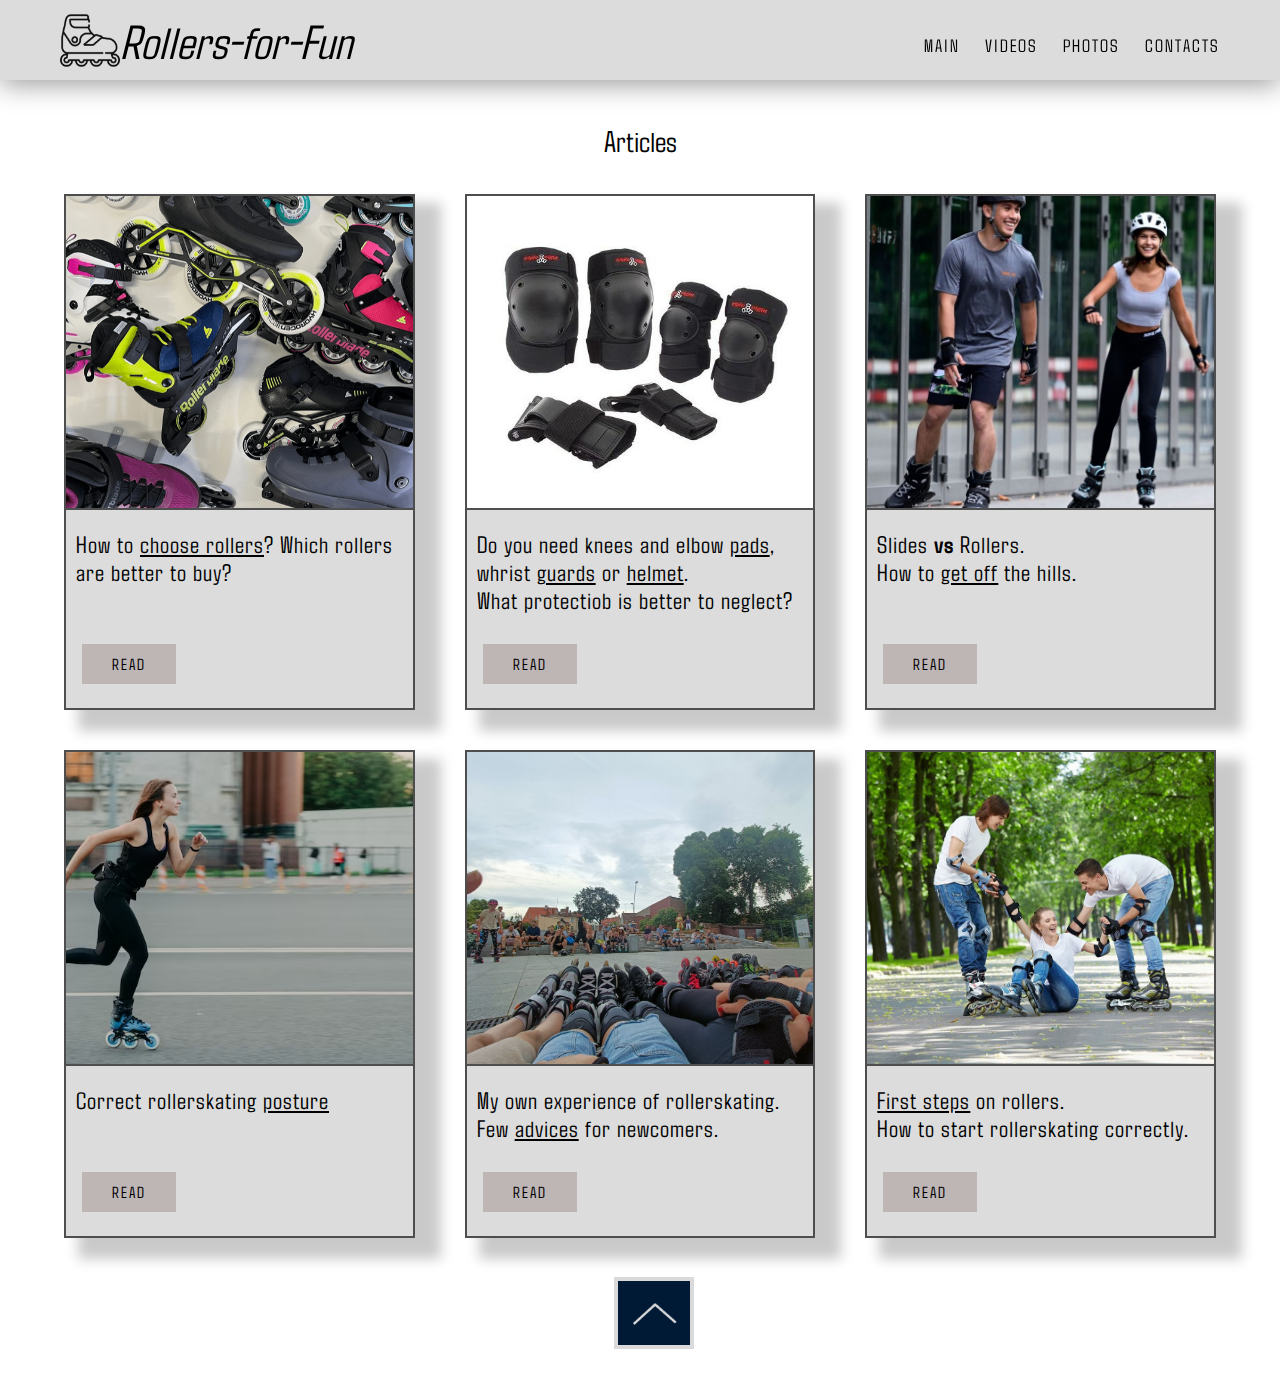
<file: index.html>
<html>
    <!DOCTYPE html>
<head>
    <title>Rollers_For_Fun</title>
    <link rel="shortcut icon" href="img/icon 4.png" type="image/png">
    <link rel="stylesheet" href="css/CSS.css">
    
    <meta charset="UTF-8">
    <meta name="viewport" content="width=device-width">
    <link rel="preconnect" href="https://fonts.googleapis.com">
    <link rel="preconnect" href="https://fonts.gstatic.com" crossorigin>
    <link href="https://fonts.googleapis.com/css2?family=Agdasima:wght@400;700&display=swap" rel="stylesheet">
</head>
<body>
    <div class="wrapper">
        <header class="header">
            <div class="container">
                <div class="header__body">
                    <div class="header__imgtext">
                        <a href="#" class="header__logo">
                        <img src="img/icon.jpg" alt="">
                    </a>
                    <p class="headedr__title">Rollers-for-Fun</p>
                    </div>
                    
                    <div class="header__burger">
                        <span></span>
                    </div>
                    <nav class="header__menu">
                        <ul class="header__list">
                            <li>
                                <a href="index.html" class="header__link">Main</a>
                            </li>
                            <li>
                                <a href="video.html" class="header__link">Videos</a>
                            </li>
                            <li>
                                <a href="photos.html" class="header__link">Photos</a>
                            </li>
                            
                            <li>
                                <a href="contacts.html" class="header__link">Contacts</a>
                            </li>
                        </ul>
                    </nav>
                </div>
            </div>
        </header>

            <section class="content__products products">
                <h2 class="products__title">Articles</h2>
                
                <div class="products__items">
                    <div class="products__item">
                        <div class="products__image">
                            <img src="img/img1.webp" alt="">
                        </div>
                        <div class="products__name">How to <p class="products__name-item">choose rollers</p>? Which rollers are better to buy?</div>
                        <a href="article1.html" class="products__button">Read</a>
                    </div>
                    <div class="products__item">
                        <div class="products__image">
                            <img src="img/img2(0).webp" alt="">
                        </div>
                        <div class="products__name">Do you need knees and elbow <p class="products__name-item">pads</p>, whrist <p class="products__name-item">guards</p> or <p class="products__name-item">helmet</p>.<br> What protectiob is better to neglect?</div>
                        <a href="article2.html" class="products__button">Read</a>
                    </div>
                    <div class="products__item">
                        <div class="products__image">
                            <img src="img/img3.webp" alt="">
                        </div>
                        <div class="products__name">Slides <b>vs</b> Rollers.<br> How to <p class="products__name-item">get off</p> the hills.</div>
                        <a href="article3.html" class="products__button">Read</a>
                    </div>
                    <div class="products__item">
                        <div class="products__image">
                            <img src="img/img.webp" alt="">
                        </div>
                        <div class="products__name">Correct rollerskating <p class="products__name-item">posture</p></div>
                        <a href="article4.html" class="products__button">Read</a>
                    </div>
                    <div class="products__item">
                        <div class="products__image">
                            <img src="img/img4.jpg" alt="">
                        </div>
                        <div class="products__name">My own experience of rollerskating. <br>Few <p class="products__name-item">advices</p> for newcomers.
                        </div>
                        <a href="article5.html" class="products__button">Read</a>
                    </div>
                    <div class="products__item">
                        <div class="products__image">
                            <img src="img/img5.webp" alt="">
                        </div>
                        <div class="products__name"><p class="products__name-item">First steps</p> on rollers. <br>How to start rollerskating correctly.</div>
                        <a href="article6.html" class="products__button">Read</a>
                    </div>
                </div>
            </section>
            
    </div>
    <a href="#top"><img class="img__up" src="img/up.png" alt=""></a>
    <script src="https://code.jquery.com/jquery-3.4.1.slim.min.js"></script>
    <script src="css/JS.js"></script>
</body>
</html>
</file>
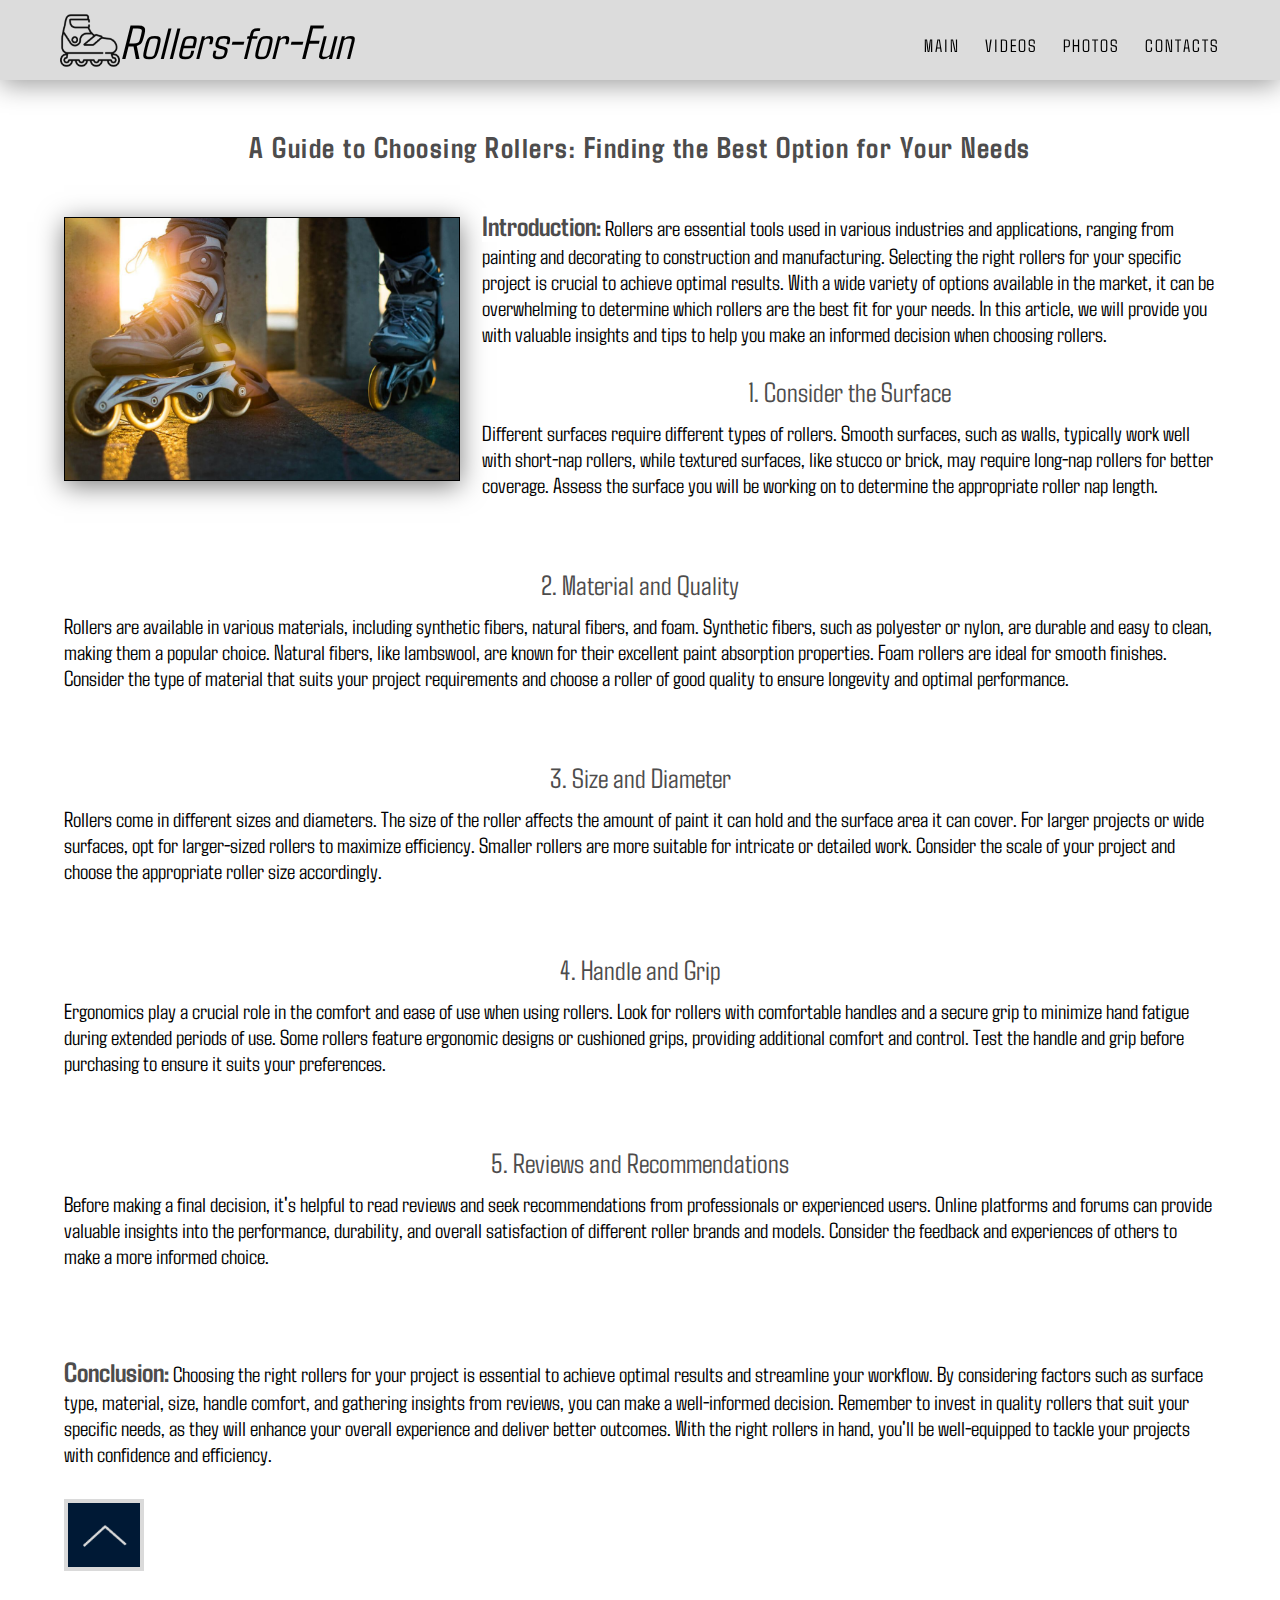
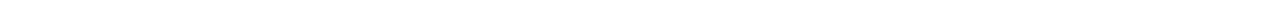
<file: article1.html>
<html>
    <!DOCTYPE html>
<head>
    <title>Rollers_For_Fun</title>
    <link rel="shortcut icon" href="img/icon 4.png" type="image/png">
    <link rel="stylesheet" href="css/article1.css">
    
    <meta charset="UTF-8">
    <meta name="viewport" content="width=device-width">
    <link rel="preconnect" href="https://fonts.googleapis.com">
    <link rel="preconnect" href="https://fonts.gstatic.com" crossorigin>
    <link href="https://fonts.googleapis.com/css2?family=Agdasima:wght@400;700&display=swap" rel="stylesheet">
</head>
<body>
    <div class="wrapper">
        <header class="header">
            <div class="container">
                <div class="header__body">
                    <div class="header__imgtext">
                        <a href="#" class="header__logo">
                        <img src="img/icon.jpg" alt="">
                    </a>
                    <p class="headedr__title">Rollers-for-Fun</p>
                    </div>
                    
                    <div class="header__burger">
                        <span></span>
                    </div>
                    <nav class="header__menu">
                        <ul class="header__list">
                            <li>
                                <a href="index.html" class="header__link">Main</a>
                            </li>
                            <li>
                                <a href="video.html" class="header__link">Videos</a>
                            </li>
                            <li>
                                <a href="photos.html" class="header__link">Photos</a>
                            </li>
                            <li>
                                <a href="contacts.html" class="header__link">Contacts</a>
                            </li>
                        </ul>
                    </nav>
                </div>
            </div>
        </header>


        <div class="main">
            <div class="main__title"><p>A Guide to Choosing Rollers: Finding the Best Option for Your Needs</p></div>
            <div class="main__img1"><img src="img/art1(0)img.webp" alt=""></div>
            <div class="main__introduction">
                <mark>Introduction:</mark>
                Rollers are essential tools used in various industries and applications, ranging from painting and decorating to construction and manufacturing. Selecting the right rollers for your specific project is crucial to achieve optimal results. With a wide variety of options available in the market, it can be overwhelming to determine which rollers are the best fit for your needs. In this article, we will provide you with valuable insights and tips to help you make an informed decision when choosing rollers.
            </div>
            <div class="main__p1">
                <p class="main__p1-title">1. Consider the Surface</p>
                <div class="main__introduction"><p>
                    Different surfaces require different types of rollers. Smooth surfaces, such as walls, typically work well with short-nap rollers, while textured surfaces, like stucco or brick, may require long-nap rollers for better coverage. Assess the surface you will be working on to determine the appropriate roller nap length.
                </p></div>
                
            </div>
            <div class="main__p1">
                <p class="main__p1-title">2. Material and Quality</p>
                <div class="main__introduction"><p>
                    Rollers are available in various materials, including synthetic fibers, natural fibers, and foam. Synthetic fibers, such as polyester or nylon, are durable and easy to clean, making them a popular choice. Natural fibers, like lambswool, are known for their excellent paint absorption properties. Foam rollers are ideal for smooth finishes. Consider the type of material that suits your project requirements and choose a roller of good quality to ensure longevity and optimal performance.
                </p></div>
            </div>
            <div class="main__p1">
                <p class="main__p1-title">3. Size and Diameter</p>
                <div class="main__introduction"><p>
                    Rollers come in different sizes and diameters. The size of the roller affects the amount of paint it can hold and the surface area it can cover. For larger projects or wide surfaces, opt for larger-sized rollers to maximize efficiency. Smaller rollers are more suitable for intricate or detailed work. Consider the scale of your project and choose the appropriate roller size accordingly.
                </p></div> 
            </div>
            <div class="main__p1">
                <p class="main__p1-title">4. Handle and Grip</p>
                <div class="main__introduction"><p class="main__introduction">
                    Ergonomics play a crucial role in the comfort and ease of use when using rollers. Look for rollers with comfortable handles and a secure grip to minimize hand fatigue during extended periods of use. Some rollers feature ergonomic designs or cushioned grips, providing additional comfort and control. Test the handle and grip before purchasing to ensure it suits your preferences.
                </p></div> 
            </div>
            <div class="main__p1">
                <p class="main__p1-title">5. Reviews and Recommendations</p>
                <div class="main__introduction"> <p class="main__introduction">
                    Before making a final decision, it's helpful to read reviews and seek recommendations from professionals or experienced users. Online platforms and forums can provide valuable insights into the performance, durability, and overall satisfaction of different roller brands and models. Consider the feedback and experiences of others to make a more informed choice.
                </p></div>
            </div>
            <div class="main__concl">
                <div class="main__introduction"></div>
                <mark>Conclusion:</mark>
                    Choosing the right rollers for your project is essential to achieve optimal results and streamline your workflow. By considering factors such as surface type, material, size, handle comfort, and gathering insights from reviews, you can make a well-informed decision. Remember to invest in quality rollers that suit your specific needs, as they will enhance your overall experience and deliver better outcomes. With the right rollers in hand, you'll be well-equipped to tackle your projects with confidence and efficiency.
                </div>
            </div>
        </div>
        <a href="#top"><img class="img__up" src="img/up.png" alt=""></a>
        <script src="https://code.jquery.com/jquery-3.4.1.slim.min.js"></script>
        <script src="css/JS.js"></script>
        </body>
        </html>
</file>
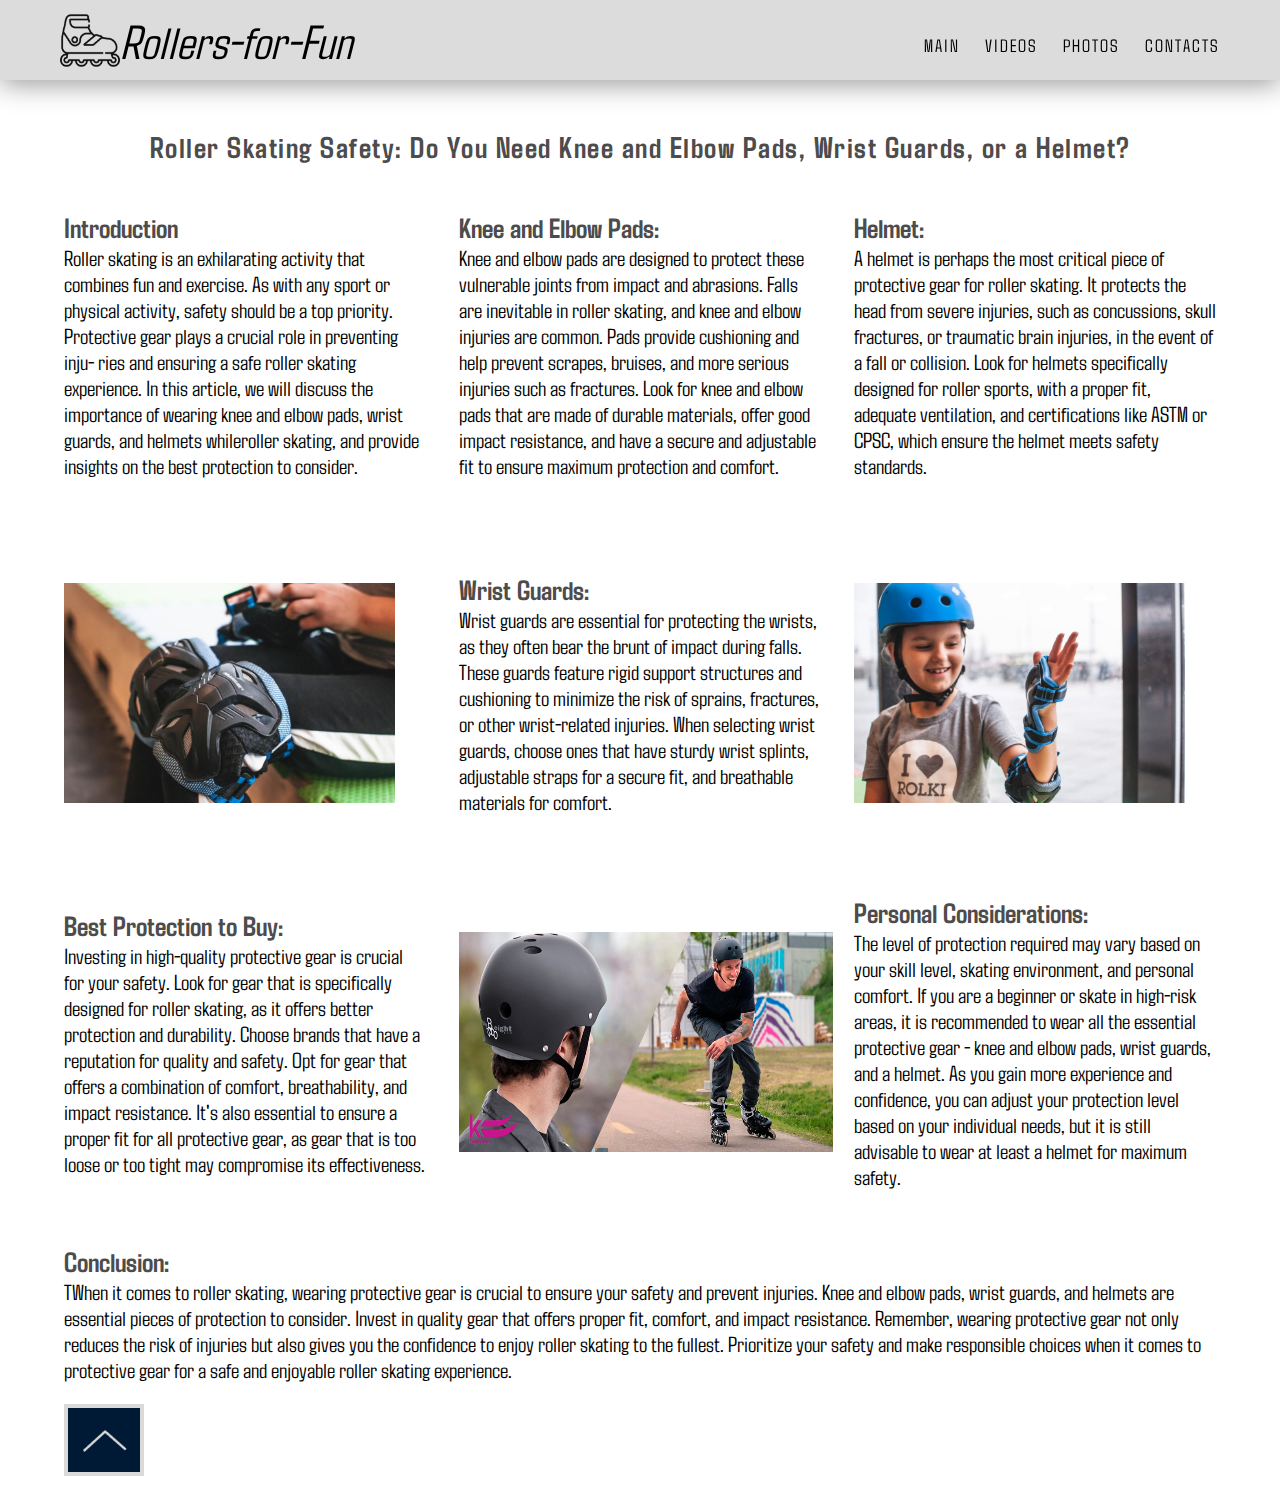
<file: article2.html>
<html>
    <!DOCTYPE html>
<head>
    <title>Rollers_For_Fun</title>
    <link rel="shortcut icon" href="img/icon 4.png" type="image/png">
    <link rel="stylesheet" href="css/article2.css">
    
    <meta charset="UTF-8">
    <meta name="viewport" content="width=device-width">
    <link rel="preconnect" href="https://fonts.googleapis.com">
    <link rel="preconnect" href="https://fonts.gstatic.com" crossorigin>
    <link href="https://fonts.googleapis.com/css2?family=Agdasima:wght@400;700&display=swap" rel="stylesheet">
</head>
<body>
    <div class="wrapper">
        <header class="header">
            <div class="container">
                <div class="header__body">
                    <div class="header__imgtext">
                        <a href="#" class="header__logo">
                        <img src="img/icon.jpg" alt="">
                    </a>
                    <p class="headedr__title">Rollers-for-Fun</p>
                    </div>
                    
                    <div class="header__burger">
                        <span></span>
                    </div>
                    <nav class="header__menu">
                        <ul class="header__list">
                            <li>
                                <a href="index.html" class="header__link">Main</a>
                            </li>
                            <li>
                                <a href="video.html" class="header__link">Videos</a>
                            </li>
                            <li>
                                <a href="photos.html" class="header__link">Photos</a>
                            </li>
                            <li>
                                <a href="contacts.html" class="header__link">Contacts</a>
                            </li>
                        </ul>
                    </nav>
                </div>
            </div>
        </header>


        <div class="main">
            <div class="main__title">
                <p>Roller Skating Safety: Do You Need Knee and Elbow Pads, Wrist Guards, or a Helmet?</p>
            </div>
            <div class="main__grid">
                <div class="verse"><p><mark>Introduction</mark><br>
                Roller skating is an exhilarating activity
                that combines fun and exercise. As with 
                any sport or physical activity, safety 
                should be a top priority. Protective gear 
                plays a crucial role in preventing inju-
                ries and ensuring a safe roller skating 
                experience. In this article, we will discuss
                the importance of wearing knee and 
                elbow pads, wrist guards, and helmets 
                whileroller skating, and provide insights on 
                the best protection to consider.</p> 
            </div>
            <div class="verse"><p><mark>Knee and Elbow Pads:</mark><br> 
                Knee and elbow pads are designed 
                to protect these vulnerable joints 
                from impact and abrasions. 
                Falls are inevitable in roller skating,
                and knee and elbow injuries are common.
                Pads provide cushioning and help prevent 
                scrapes, bruises, and more serious 
                injuries such as fractures. 
                Look for knee and elbow pads that are 
                made of durable materials, offer good impact 
                resistance, and have a secure and adjustable 
                fit to ensure maximum protection and comfort.</p>
            </div>
            <div class="verse"><p><mark>Helmet:</mark><br>
                    A helmet is perhaps the most critical piece of protective gear for roller skating. It protects the head from severe injuries, such as concussions, skull fractures, or traumatic brain injuries, in the event of a fall or collision. Look for helmets specifically designed for roller sports, with a proper fit, adequate ventilation, and certifications like ASTM or CPSC, which ensure the helmet meets safety standards.</p>
            </div>

                <img class="grid__img" src="img/art2img.jpg" alt="">
            
            <div class="verse"><p><mark>Wrist Guards:</mark><br> 
                    Wrist guards are essential for protecting the wrists, as they often bear the brunt of impact during falls. These guards feature rigid support structures and cushioning to minimize the risk of sprains, fractures, or other wrist-related injuries. When selecting wrist guards, choose ones that have sturdy wrist splints, adjustable straps for a secure fit, and breathable materials for comfort.</p>
            </div>

            <img class="grid__img" src="img/art2img1.jpg" alt="">

            <div class="verse"><p><mark>Best Protection to Buy:</mark><br> 
                Investing in high-quality protective gear is crucial for your safety. Look for gear that is specifically designed for roller skating, as it offers better protection and durability. Choose brands that have a reputation for quality and safety. Opt for gear that offers a combination of comfort, breathability, and impact resistance. It's also essential to ensure a proper fit for all protective gear, as gear that is too loose or too tight may compromise its effectiveness.</p>
            </div>

            <img class="grid__img1" src="img/art2img2.jpg" alt="">

            <div class="verse"><p><mark>Personal Considerations:</mark><br> 
            The level of protection required may vary based on your skill level, skating environment, and personal comfort. If you are a beginner or skate in high-risk areas, it is recommended to wear all the essential protective gear - knee and elbow pads, wrist guards, and a helmet. As you gain more experience and confidence, you can adjust your protection level based on your individual needs, but it is still advisable to wear at least a helmet for maximum safety.</p>
            </div>
            <div class="verse1"><p><mark>Conclusion:</mark><br> 
                TWhen it comes to roller skating, wearing protective gear is crucial to ensure your safety and prevent injuries. Knee and elbow pads, wrist guards, and helmets are essential pieces of protection to consider. Invest in quality gear that offers proper fit, comfort, and impact resistance. Remember, wearing protective gear not only reduces the risk of injuries but also gives you the confidence to enjoy roller skating to the fullest. Prioritize your safety and make responsible choices when it comes to protective gear for a safe and enjoyable roller skating experience.
            </p>
            </div>
        </div>
        <a href="#top"><img class="img__up" src="img/up.png" alt=""></a>
        <script src="https://code.jquery.com/jquery-3.4.1.slim.min.js"></script>
    <script src="css/JS.js"></script>
        </div>
        </div>
</body>
</html>
</file>
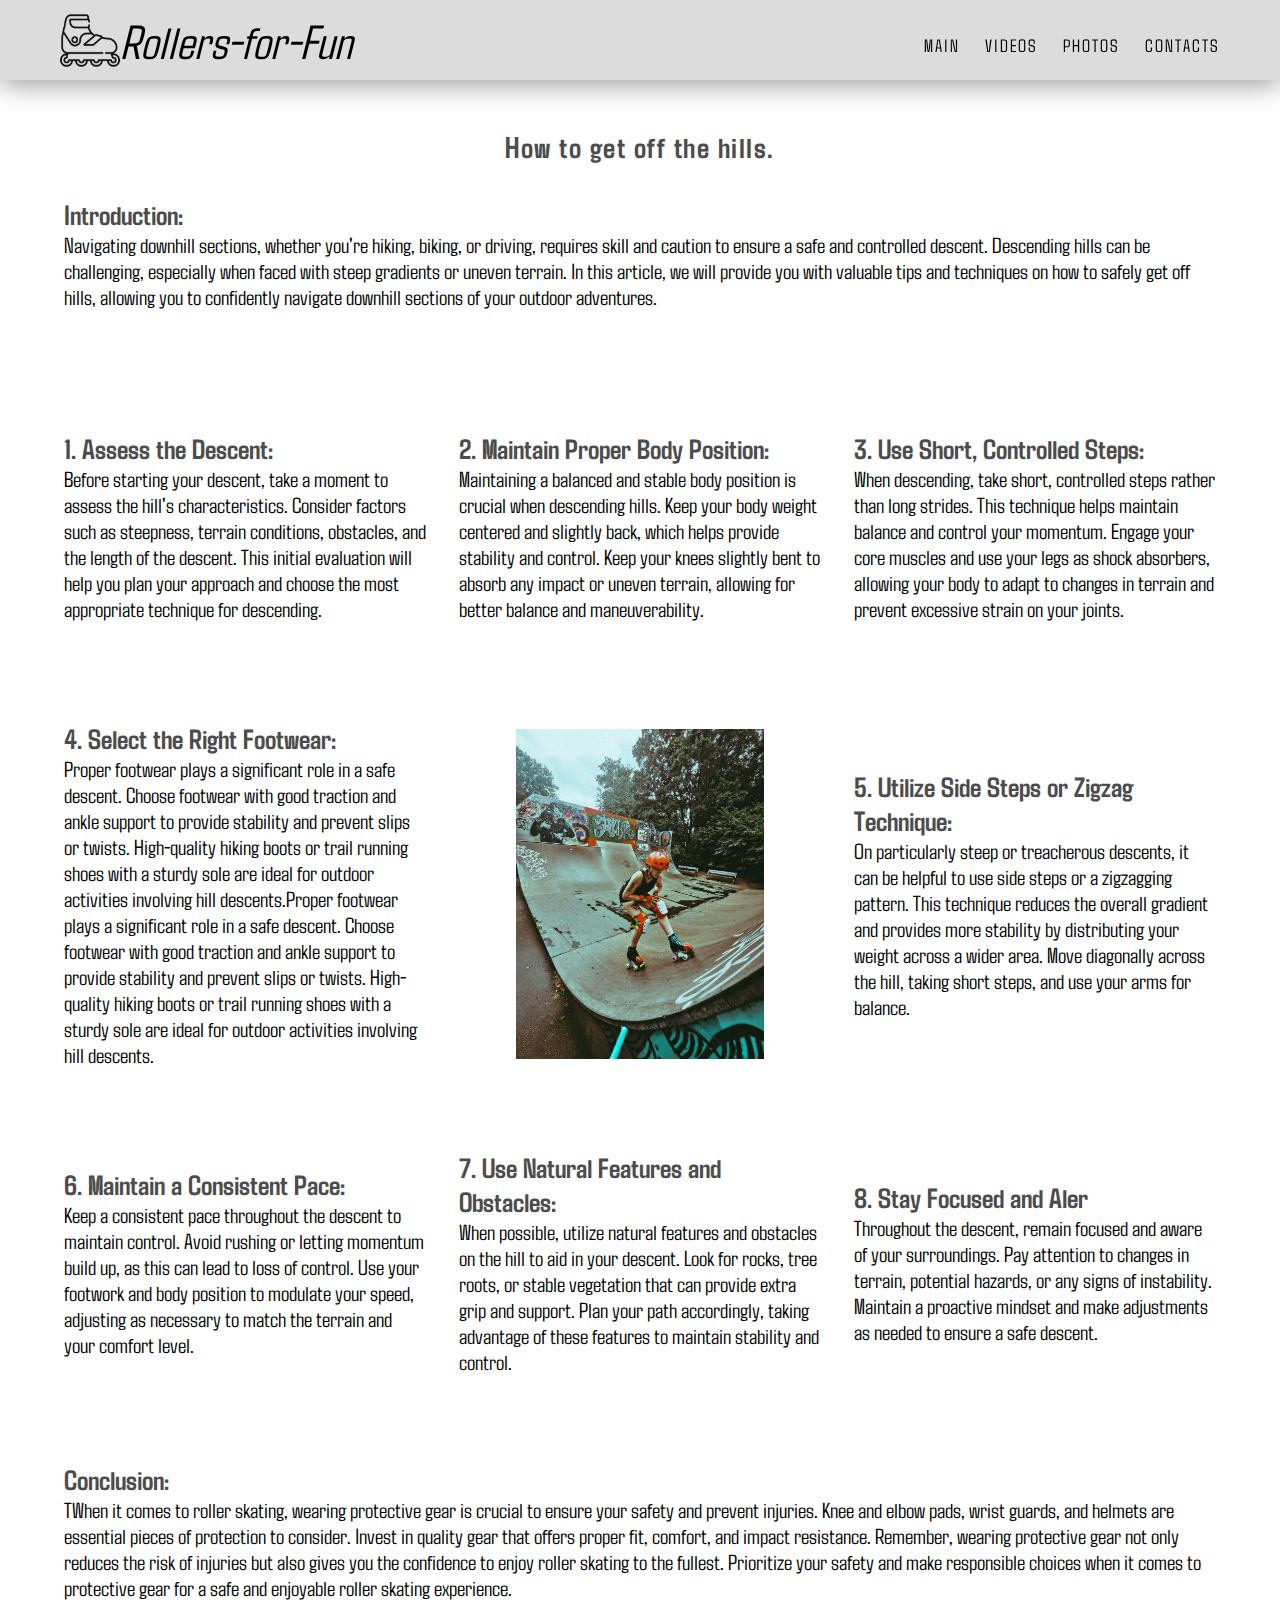
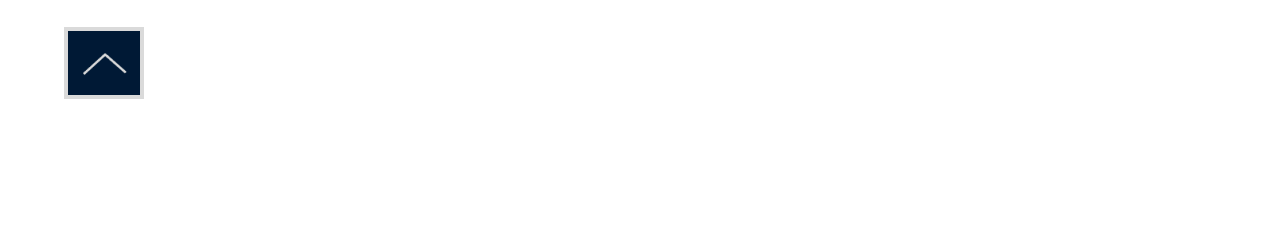
<file: article3.html>
<html>
    <!DOCTYPE html>
<head>
    <title>Rollers_For_Fun</title>
    <link rel="shortcut icon" href="img/icon 4.png" type="image/png">
    <link rel="stylesheet" href="css/article3.css">
    
    <meta charset="UTF-8">
    <meta name="viewport" content="width=device-width">
    <link rel="preconnect" href="https://fonts.googleapis.com">
    <link rel="preconnect" href="https://fonts.gstatic.com" crossorigin>
    <link href="https://fonts.googleapis.com/css2?family=Agdasima:wght@400;700&display=swap" rel="stylesheet">
</head>
<body>
    <div class="wrapper">
        <header class="header">
            <div class="container">
                <div class="header__body">
                    <div class="header__imgtext">
                        <a href="#" class="header__logo">
                        <img src="img/icon.jpg" alt="">
                    </a>
                    <p class="headedr__title">Rollers-for-Fun</p>
                    </div>
                    
                    <div class="header__burger">
                        <span></span>
                    </div>
                    <nav class="header__menu">
                        <ul class="header__list">
                            <li>
                                <a href="index.html" class="header__link">Main</a>
                            </li>
                            <li>
                                <a href="video.html" class="header__link">Videos</a>
                            </li>
                            <li>
                                <a href="photos.html" class="header__link">Photos</a>
                            </li>
                            <li>
                                <a href="contacts.html" class="header__link">Contacts</a>
                            </li>
                        </ul>
                    </nav>
                </div>
            </div>
        </header>


        <div class="main">
            <div class="main__title">
                <p>How to get off the hills.</p>
            </div>
            <div class="main__intr"><p><mark>Introduction:</mark><br> 
                Navigating downhill sections, whether you're hiking, biking, or driving, requires skill and caution to ensure a safe and controlled descent. Descending hills can be challenging, especially when faced with steep gradients or uneven terrain. In this article, we will provide you with valuable tips and techniques on how to safely get off hills, allowing you to confidently navigate downhill sections of your outdoor adventures.
            </p>
            <div class="main__grid">
                <div class="verse"><p><mark>1. Assess the Descent:</mark><br>
                    Before starting your descent, take a moment to assess the hill's characteristics. Consider factors such as steepness, terrain conditions, obstacles, and the length of the descent. This initial evaluation will help you plan your approach and choose the most appropriate technique for descending.</p> 
            </div>
            <div class="verse"><p><mark>2. Maintain Proper Body Position:</mark><br> 
                Maintaining a balanced and stable body position is crucial when descending hills. Keep your body weight centered and slightly back, which helps provide stability and control. Keep your knees slightly bent to absorb any impact or uneven terrain, allowing for better balance and maneuverability.</p>
            </div>
            <div class="verse"><p><mark>3. Use Short, Controlled Steps:</mark><br>
                When descending, take short, controlled steps rather than long strides. This technique helps maintain balance and control your momentum. Engage your core muscles and use your legs as shock absorbers, allowing your body to adapt to changes in terrain and prevent excessive strain on your joints.</p>
            </div>
                <!-- <img class="grid__img" src="img/art2img.jpg" alt=""> -->
            <div class="verse"><p><mark>4. Select the Right Footwear:</mark><br> 
                Proper footwear plays a significant role in a safe descent. Choose footwear with good traction and ankle support to provide stability and prevent slips or twists. High-quality hiking boots or trail running shoes with a sturdy sole are ideal for outdoor activities involving hill descents.Proper footwear plays a significant role in a safe descent. Choose footwear with good traction and ankle support to provide stability and prevent slips or twists. High-quality hiking boots or trail running shoes with a sturdy sole are ideal for outdoor activities involving hill descents.</p>
            </div>

            <p class="grid__img"><img  src="img/art3img.jpg" alt=""></p>

            <div class="verse"><p><mark>5. Utilize Side Steps or Zigzag Technique:</mark><br> 
                On particularly steep or treacherous descents, it can be helpful to use side steps or a zigzagging pattern. This technique reduces the overall gradient and provides more stability by distributing your weight across a wider area. Move diagonally across the hill, taking short steps, and use your arms for balance.</p>
            </div>

            <!-- <img class="grid__img1" src="img/art2img2.jpg" alt=""> -->

            <div class="verse"><p><mark>6. Maintain a Consistent Pace:</mark><br> 
                Keep a consistent pace throughout the descent to maintain control. Avoid rushing or letting momentum build up, as this can lead to loss of control. Use your footwork and body position to modulate your speed, adjusting as necessary to match the terrain and your comfort level.</p>
            </div>
            <div class="verse"><p><mark>7. Use Natural Features and Obstacles:</mark><br> 
                When possible, utilize natural features and obstacles on the hill to aid in your descent. Look for rocks, tree roots, or stable vegetation that can provide extra grip and support. Plan your path accordingly, taking advantage of these features to maintain stability and control.</p>
            </div>
            <div class="verse"><p><mark>8. Stay Focused and Aler</mark><br> 
                Throughout the descent, remain focused and aware of your surroundings. Pay attention to changes in terrain, potential hazards, or any signs of instability. Maintain a proactive mindset and make adjustments as needed to ensure a safe descent.</p>
            </div>
            <div class="verse1"><p><mark>Conclusion:</mark><br> 
                TWhen it comes to roller skating, wearing protective gear is crucial to ensure your safety and prevent injuries. Knee and elbow pads, wrist guards, and helmets are essential pieces of protection to consider. Invest in quality gear that offers proper fit, comfort, and impact resistance. Remember, wearing protective gear not only reduces the risk of injuries but also gives you the confidence to enjoy roller skating to the fullest. Prioritize your safety and make responsible choices when it comes to protective gear for a safe and enjoyable roller skating experience.
            </p>
            </div>
        </div>
        </div>
        <a href="#top"><img class="img__up" src="img/up.png" alt=""></a>
        
        <script src="https://code.jquery.com/jquery-3.4.1.slim.min.js"></script>
    <script src="css/JS.js"></script>
        </div>
        
</body>
</html>
</file>
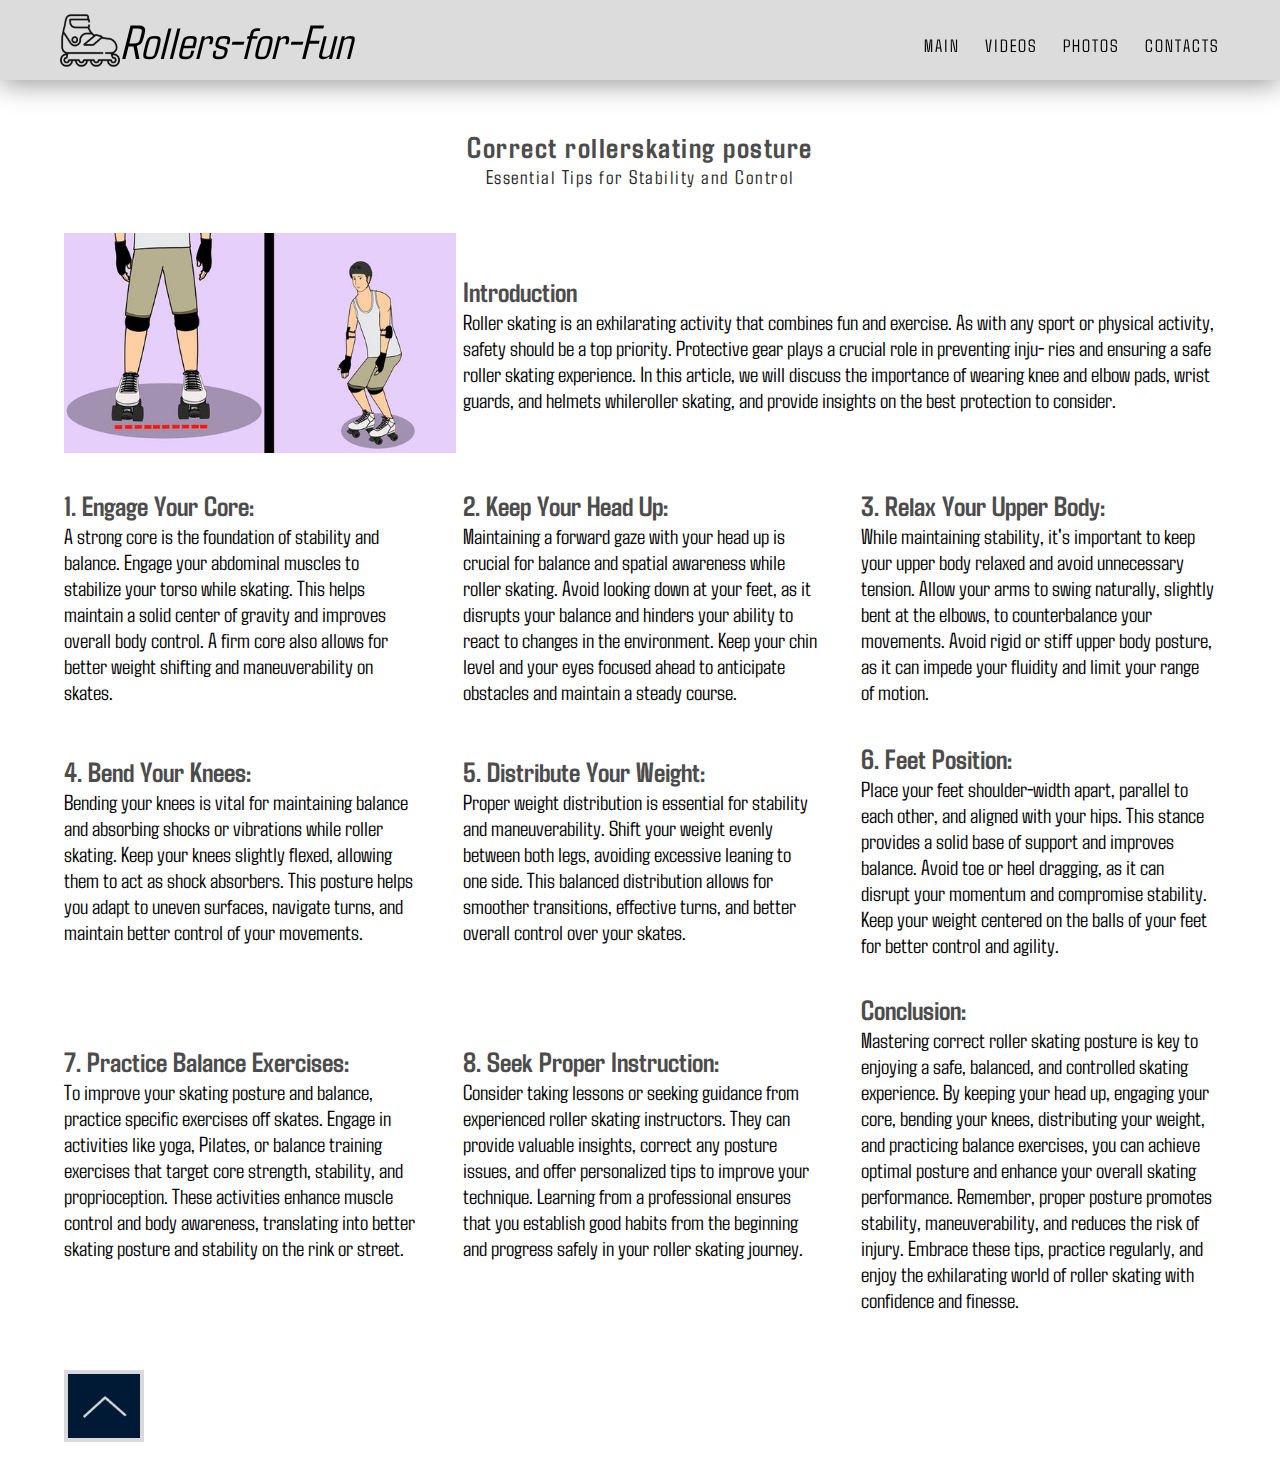
<file: article4.html>
<html>
    <!DOCTYPE html>
<head>
    <title>Rollers_For_Fun</title>
    <link rel="shortcut icon" href="img/icon 4.png" type="image/png">
    <link rel="stylesheet" href="css/article4.css">
    
    <meta charset="UTF-8">
    <meta name="viewport" content="width=device-width">
    <link rel="preconnect" href="https://fonts.googleapis.com">
    <link rel="preconnect" href="https://fonts.gstatic.com" crossorigin>
    <link href="https://fonts.googleapis.com/css2?family=Agdasima:wght@400;700&display=swap" rel="stylesheet">
</head>
<body>
    <div class="wrapper">
        <header class="header">
            <div class="container">
                <div class="header__body">
                    <div class="header__imgtext">
                        <a href="#" class="header__logo">
                        <img src="img/icon.jpg" alt="">
                    </a>
                    <p class="headedr__title">Rollers-for-Fun</p>
                    </div>
                    
                    <div class="header__burger">
                        <span></span>
                    </div>
                    <nav class="header__menu">
                        <ul class="header__list">
                            <li>
                                <a href="index.html" class="header__link">Main</a>
                            </li>
                            <li>
                                <a href="" class="header__link">Videos</a>
                            </li>
                            <li>
                                <a href="photos.html" class="header__link">Photos</a>
                            </li>
                            <li>
                                <a href="contacts.html" class="header__link">Contacts</a>
                            </li>
                        </ul>
                    </nav>
                </div>
            </div>
        </header>


        <div class="main">
            <div class="main__title">
                <p>Correct rollerskating posture</p>
                <p class="main__subtitle">Essential Tips for Stability and Control</p>
            </div>
            <div class="main__grid">
                <img class="grid__img" src="img/art4img.jpg" alt="">
                <div class="verse2"><p><mark>Introduction</mark><br>
                Roller skating is an exhilarating activity
                that combines fun and exercise. As with 
                any sport or physical activity, safety 
                should be a top priority. Protective gear 
                plays a crucial role in preventing inju-
                ries and ensuring a safe roller skating 
                experience. In this article, we will discuss
                the importance of wearing knee and 
                elbow pads, wrist guards, and helmets 
                whileroller skating, and provide insights on 
                the best protection to consider.</p> 
            </div>
            <div class="verse"><p><mark>1. Engage Your Core:</mark><br> 
                A strong core is the foundation of stability and balance. Engage your abdominal muscles to stabilize your torso while skating. This helps maintain a solid center of gravity and improves overall body control. A firm core also allows for better weight shifting and maneuverability on skates.</p>
            </div>
            <div class="verse"><p><mark>2. Keep Your Head Up:</mark><br>
                Maintaining a forward gaze with your head up is crucial for balance and spatial awareness while roller skating. Avoid looking down at your feet, as it disrupts your balance and hinders your ability to react to changes in the environment. Keep your chin level and your eyes focused ahead to anticipate obstacles and maintain a steady course.</p>
            </div>
            
            <div class="verse"><p><mark>3. Relax Your Upper Body:</mark><br> 
                While maintaining stability, it's important to keep your upper body relaxed and avoid unnecessary tension. Allow your arms to swing naturally, slightly bent at the elbows, to counterbalance your movements. Avoid rigid or stiff upper body posture, as it can impede your fluidity and limit your range of motion.</p>
            </div>

            <div class="verse"><p><mark>4. Bend Your Knees:</mark><br> 
                Bending your knees is vital for maintaining balance and absorbing shocks or vibrations while roller skating. Keep your knees slightly flexed, allowing them to act as shock absorbers. This posture helps you adapt to uneven surfaces, navigate turns, and maintain better control of your movements.</p>
            </div>

            <div class="verse"><p><mark>5. Distribute Your Weight:</mark><br> 
                Proper weight distribution is essential for stability and maneuverability. Shift your weight evenly between both legs, avoiding excessive leaning to one side. This balanced distribution allows for smoother transitions, effective turns, and better overall control over your skates.</p>
            </div>
            <div class="verse"><p><mark>6. Feet Position:</mark><br> 
                Place your feet shoulder-width apart, parallel to each other, and aligned with your hips. This stance provides a solid base of support and improves balance. Avoid toe or heel dragging, as it can disrupt your momentum and compromise stability. Keep your weight centered on the balls of your feet for better control and agility.</p>
            </div>
            <div class="verse"><p><mark>7. Practice Balance Exercises:</mark><br> 
                To improve your skating posture and balance, practice specific exercises off skates. Engage in activities like yoga, Pilates, or balance training exercises that target core strength, stability, and proprioception. These activities enhance muscle control and body awareness, translating into better skating posture and stability on the rink or street.</p>
            </div>
            <div class="verse"><p><mark>8. Seek Proper Instruction:</mark><br> 
                Consider taking lessons or seeking guidance from experienced roller skating instructors. They can provide valuable insights, correct any posture issues, and offer personalized tips to improve your technique. Learning from a professional ensures that you establish good habits from the beginning and progress safely in your roller skating journey.</p>
            </div>
            <div class="verse"><p><mark>Conclusion:</mark><br> 
                Mastering correct roller skating posture is key to enjoying a safe, balanced, and controlled skating experience. By keeping your head up, engaging your core, bending your knees, distributing your weight, and practicing balance exercises, you can achieve optimal posture and enhance your overall skating performance. Remember, proper posture promotes stability, maneuverability, and reduces the risk of injury. Embrace these tips, practice regularly, and enjoy the exhilarating world of roller skating with confidence and finesse.</p>
            </div>
        </div>
        <a href="#top"><img class="img__up" src="img/up.png" alt=""></a>
        <script src="https://code.jquery.com/jquery-3.4.1.slim.min.js"></script>
        <script src="css/JS.js"></script>
        </div>
        </div>
</body>
</html>
</file>
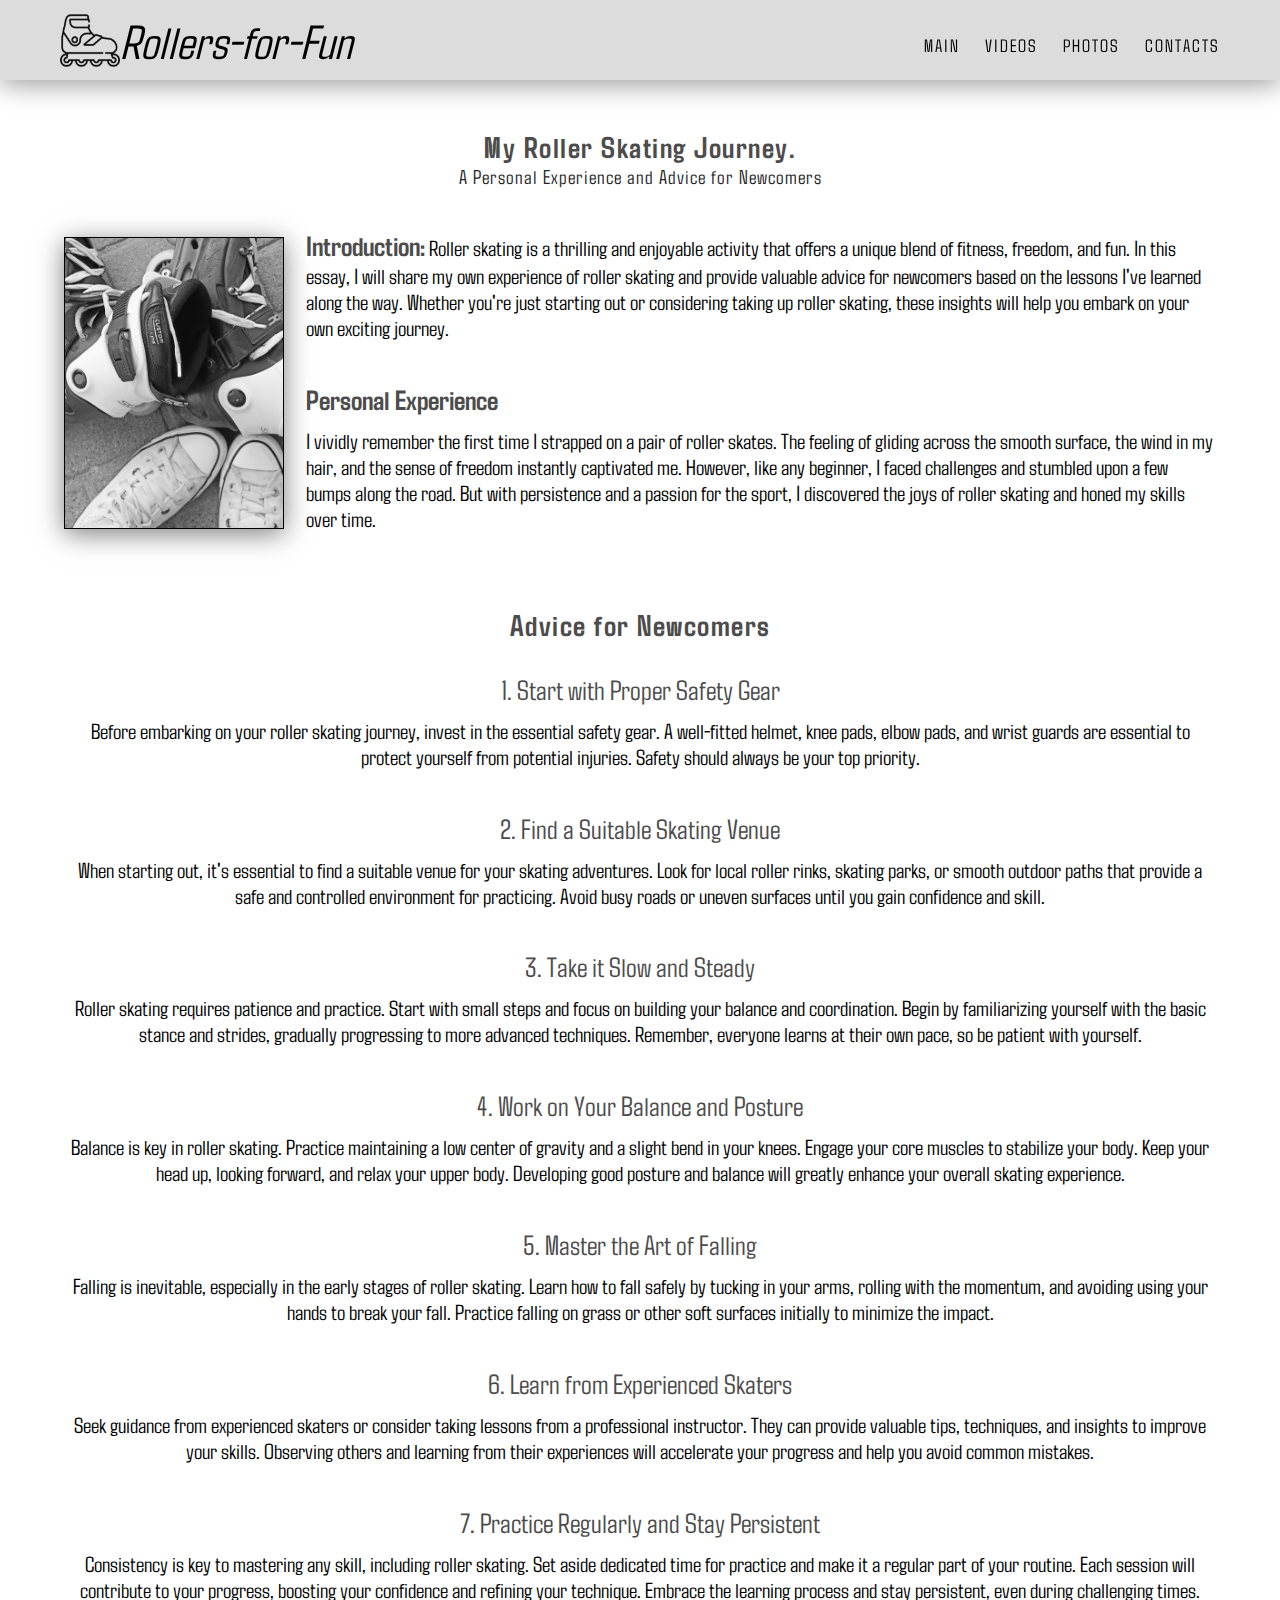
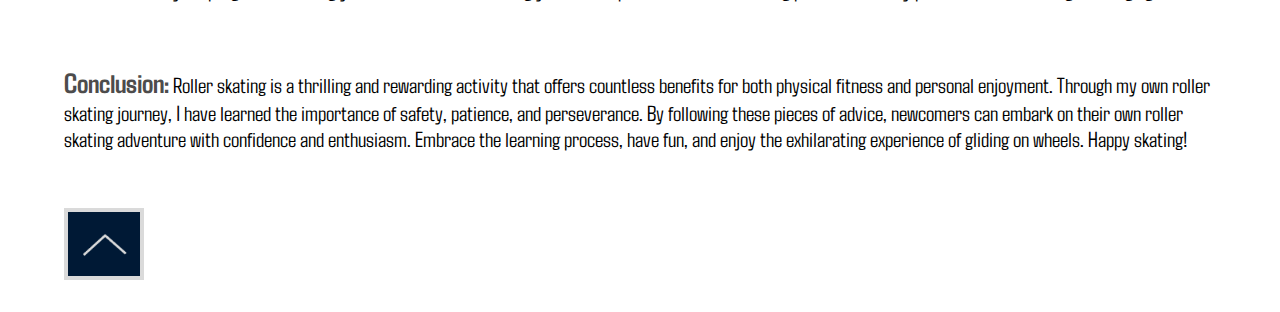
<file: article5.html>
<html>
    <!DOCTYPE html>
<head>
    <title>Rollers_For_Fun</title>
    <link rel="shortcut icon" href="img/icon 4.png" type="image/png">
    <link rel="stylesheet" href="css/article5.css">
    
    <meta charset="UTF-8">
    <meta name="viewport" content="width=device-width">
    <link rel="preconnect" href="https://fonts.googleapis.com">
    <link rel="preconnect" href="https://fonts.gstatic.com" crossorigin>
    <link href="https://fonts.googleapis.com/css2?family=Agdasima:wght@400;700&display=swap" rel="stylesheet">
</head>
<body>
    <div class="wrapper">
        <header class="header">
            <div class="container">
                <div class="header__body">
                    <div class="header__imgtext">
                        <a href="#" class="header__logo">
                        <img src="img/icon.jpg" alt="">
                    </a>
                    <p class="headedr__title">Rollers-for-Fun</p>
                    </div>
                    
                    <div class="header__burger">
                        <span></span>
                    </div>
                    <nav class="header__menu">
                        <ul class="header__list">
                            <li>
                                <a href="index.html" class="header__link">Main</a>
                            </li>
                            <li>
                                <a href="video.html" class="header__link">Videos</a>
                            </li>
                            <li>
                                <a href="photos.html" class="header__link">Photos</a>
                            </li>
                            <li>
                                <a href="contacts.html" class="header__link">Contacts</a>
                            </li>
                        </ul>
                    </nav>
                </div>
            </div>
        </header>


        <div class="main">
            <div class="main__title"><p>My Roller Skating Journey.</p></div>
            <div class="main__subtitle"><p> A Personal Experience and Advice for Newcomers</p></div>
            <div class="main__img1"><img src="img/art5img.jpg"alt=""></div>
            <div class="main__introduction">
                <mark>Introduction:</mark>
                Roller skating is a thrilling and enjoyable activity that offers a unique blend of fitness, freedom, and fun. In this essay, I will share my own experience of roller skating and provide valuable advice for newcomers based on the lessons I've learned along the way. Whether you're just starting out or considering taking up roller skating, these insights will help you embark on your own exciting journey.
            </div>
            <div class="main__p1">
                <mark>Personal Experience</mark>
                <p class="main__introduction">
                    I vividly remember the first time I strapped on a pair of roller skates. The feeling of gliding across the smooth surface, the wind in my hair, and the sense of freedom instantly captivated me. However, like any beginner, I faced challenges and stumbled upon a few bumps along the road. But with persistence and a passion for the sport, I discovered the joys of roller skating and honed my skills over time.
                </p>
            </div>
            <div class="main__title1"><p>Advice for Newcomers</p></div>
            <div class="main__p1">
                <p class="main__p1-title">1. Start with Proper Safety Gear</p>
                <p class="main__introduction1">
                    Before embarking on your roller skating journey, invest in the essential safety gear. A well-fitted helmet, knee pads, elbow pads, and wrist guards are essential to protect yourself from potential injuries. Safety should always be your top priority.
                </p>
            </div>
            <div class="main__p1">
                <p class="main__p1-title">2. Find a Suitable Skating Venue</p>
                <p class="main__introduction1">
                    When starting out, it's essential to find a suitable venue for your skating adventures. Look for local roller rinks, skating parks, or smooth outdoor paths that provide a safe and controlled environment for practicing. Avoid busy roads or uneven surfaces until you gain confidence and skill.
                </p>
            </div>
            <div class="main__p1">
                <p class="main__p1-title">3. Take it Slow and Steady</p>
                <p class="main__introduction1">
                    Roller skating requires patience and practice. Start with small steps and focus on building your balance and coordination. Begin by familiarizing yourself with the basic stance and strides, gradually progressing to more advanced techniques. Remember, everyone learns at their own pace, so be patient with yourself.
                </p>
            </div>
            <div class="main__p1">
                <p class="main__p1-title">4. Work on Your Balance and Posture</p>
                <p class="main__introduction1">
                    Balance is key in roller skating. Practice maintaining a low center of gravity and a slight bend in your knees. Engage your core muscles to stabilize your body. Keep your head up, looking forward, and relax your upper body. Developing good posture and balance will greatly enhance your overall skating experience.
                </p>
            </div>
            <div class="main__p1">
                <p class="main__p1-title">5. Master the Art of Falling</p>
                <p class="main__introduction1">
                    Falling is inevitable, especially in the early stages of roller skating. Learn how to fall safely by tucking in your arms, rolling with the momentum, and avoiding using your hands to break your fall. Practice falling on grass or other soft surfaces initially to minimize the impact.
                </p>
            </div>
            <div class="main__p1">
                <p class="main__p1-title">6. Learn from Experienced Skaters</p>
                <p class="main__introduction1">
                    Seek guidance from experienced skaters or consider taking lessons from a professional instructor. They can provide valuable tips, techniques, and insights to improve your skills. Observing others and learning from their experiences will accelerate your progress and help you avoid common mistakes.
                </p>
            </div>
            <div class="main__p1">
                <p class="main__p1-title">7. Practice Regularly and Stay Persistent</p>
                <p class="main__introduction1">
                    Consistency is key to mastering any skill, including roller skating. Set aside dedicated time for practice and make it a regular part of your routine. Each session will contribute to your progress, boosting your confidence and refining your technique. Embrace the learning process and stay persistent, even during challenging times.
                </p>
            </div>
            
            <div class="main__concl">
                <mark>Conclusion:</mark>
                Roller skating is a thrilling and rewarding activity that offers countless benefits for both physical fitness and personal enjoyment. Through my own roller skating journey, I have learned the importance of safety, patience, and perseverance. By following these pieces of advice, newcomers can embark on their own roller skating adventure with confidence and enthusiasm. Embrace the learning process, have fun, and enjoy the exhilarating experience of gliding on wheels. Happy skating!
                </div>
            </div>
        </div>
        <a href="#top"><img class="img__up" src="img/up.png" alt=""></a>
        <script src="https://code.jquery.com/jquery-3.4.1.slim.min.js"></script>
        <script src="css/JS.js"></script>
        </body>
        </html>
</file>
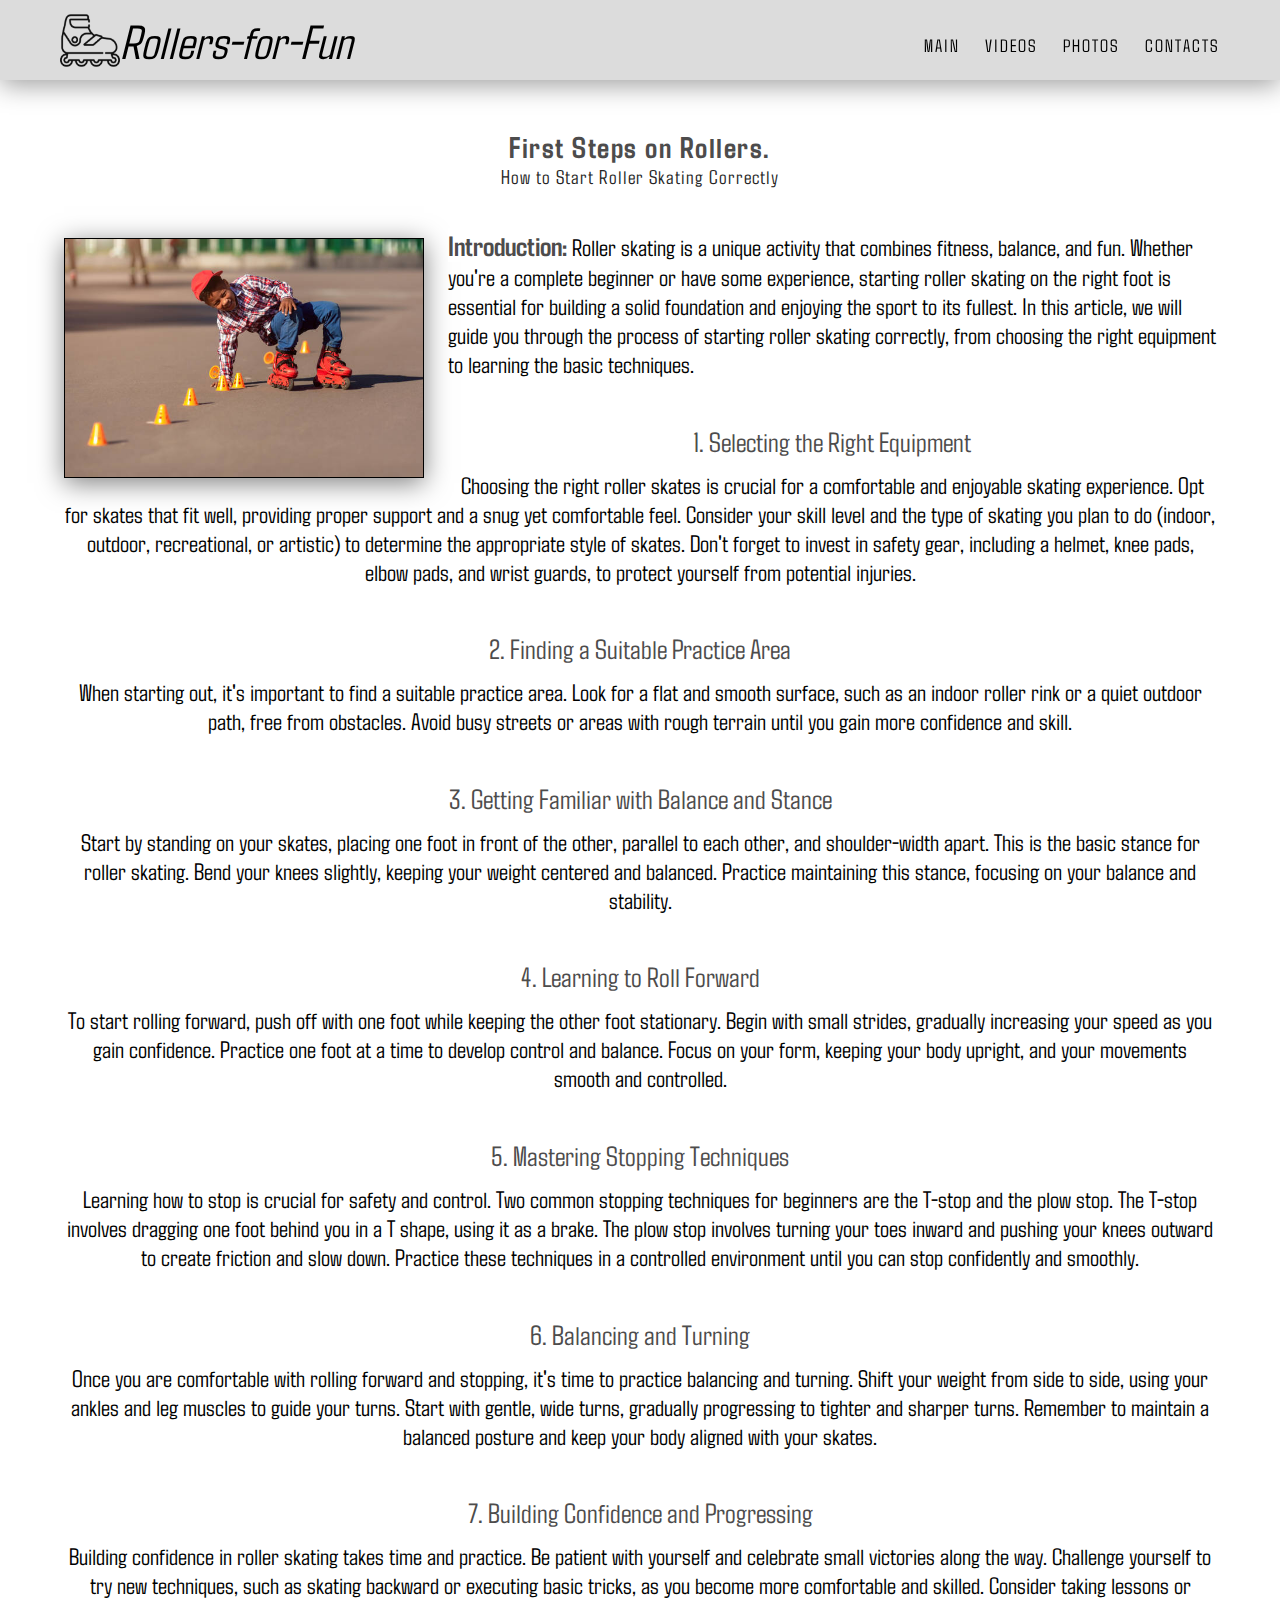
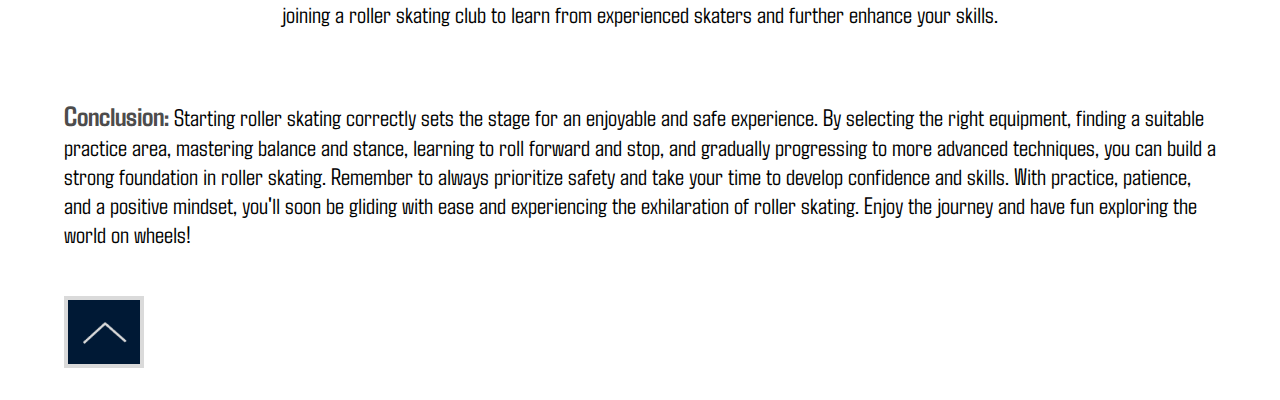
<file: article6.html>
<html>
    <!DOCTYPE html>
<head>
    <title>Rollers_For_Fun</title>
    <link rel="shortcut icon" href="img/icon 4.png" type="image/png">
    <link rel="stylesheet" href="css/article6.css">
    
    <meta charset="UTF-8">
    <meta name="viewport" content="width=device-width">
    <link rel="preconnect" href="https://fonts.googleapis.com">
    <link rel="preconnect" href="https://fonts.gstatic.com" crossorigin>
    <link href="https://fonts.googleapis.com/css2?family=Agdasima:wght@400;700&display=swap" rel="stylesheet">
</head>
<body>
    <div class="wrapper">
        <header class="header">
            <div class="container">
                <div class="header__body">
                    <div class="header__imgtext">
                        <a href="#" class="header__logo">
                        <img src="img/icon.jpg" alt="">
                    </a>
                    <p class="headedr__title">Rollers-for-Fun</p>
                    </div>
                    
                    <div class="header__burger">
                        <span></span>
                    </div>
                    <nav class="header__menu">
                        <ul class="header__list">
                            <li>
                                <a href="index.html" class="header__link">Main</a>
                            </li>
                            <li>
                                <a href="video.html" class="header__link">Videos</a>
                            </li>
                            <li>
                                <a href="photos.html" class="header__link">Photos</a>
                            </li>
                            <li>
                                <a href="contacts.html" class="header__link">Contacts</a>
                            </li>
                        </ul>
                    </nav>
                </div>
            </div>
        </header>


        <div class="main">
            <div class="main__title"><p>First Steps on Rollers.</p></div>
            <div class="main__subtitle"><p>How to Start Roller Skating Correctly</p></div>
            <div class="main__img1"><img src="img/art6img.jpg"alt=""></div>
            <div class="main__introduction">
                <mark>Introduction:</mark>
                Roller skating is a unique activity that combines fitness, balance, and fun. Whether you're a complete beginner or have some experience, starting roller skating on the right foot is essential for building a solid foundation and enjoying the sport to its fullest. In this article, we will guide you through the process of starting roller skating correctly, from choosing the right equipment to learning the basic techniques.
            </div>
        
            <div class="main__p1">
                <p class="main__p1-title">1. Selecting the Right Equipment</p>
                <p class="main__introduction1">
                    Choosing the right roller skates is crucial for a comfortable and enjoyable skating experience. Opt for skates that fit well, providing proper support and a snug yet comfortable feel. Consider your skill level and the type of skating you plan to do (indoor, outdoor, recreational, or artistic) to determine the appropriate style of skates. Don't forget to invest in safety gear, including a helmet, knee pads, elbow pads, and wrist guards, to protect yourself from potential injuries.
                </p>
            </div>
            <div class="main__p1">
                <p class="main__p1-title">2. Finding a Suitable Practice Area</p>
                <p class="main__introduction1">
                    When starting out, it's important to find a suitable practice area. Look for a flat and smooth surface, such as an indoor roller rink or a quiet outdoor path, free from obstacles. Avoid busy streets or areas with rough terrain until you gain more confidence and skill.
                </p>
            </div>
            <div class="main__p1">
                <p class="main__p1-title">3. Getting Familiar with Balance and Stance</p>
                <p class="main__introduction1">
                    Start by standing on your skates, placing one foot in front of the other, parallel to each other, and shoulder-width apart. This is the basic stance for roller skating. Bend your knees slightly, keeping your weight centered and balanced. Practice maintaining this stance, focusing on your balance and stability.
                </p>
            </div>
            <div class="main__p1">
                <p class="main__p1-title">4. Learning to Roll Forward</p>
                <p class="main__introduction1">
                    To start rolling forward, push off with one foot while keeping the other foot stationary. Begin with small strides, gradually increasing your speed as you gain confidence. Practice one foot at a time to develop control and balance. Focus on your form, keeping your body upright, and your movements smooth and controlled.
                </p>
            </div>
            <div class="main__p1">
                <p class="main__p1-title">5. Mastering Stopping Techniques</p>
                <p class="main__introduction1">
                    Learning how to stop is crucial for safety and control. Two common stopping techniques for beginners are the T-stop and the plow stop. The T-stop involves dragging one foot behind you in a T shape, using it as a brake. The plow stop involves turning your toes inward and pushing your knees outward to create friction and slow down. Practice these techniques in a controlled environment until you can stop confidently and smoothly.
                </p>
            </div>
            <div class="main__p1">
                <p class="main__p1-title">6. Balancing and Turning</p>
                <p class="main__introduction1">
                    Once you are comfortable with rolling forward and stopping, it's time to practice balancing and turning. Shift your weight from side to side, using your ankles and leg muscles to guide your turns. Start with gentle, wide turns, gradually progressing to tighter and sharper turns. Remember to maintain a balanced posture and keep your body aligned with your skates.
                </p>
            </div>
            <div class="main__p1">
                <p class="main__p1-title">7. Building Confidence and Progressing</p>
                <p class="main__introduction1">
                    Building confidence in roller skating takes time and practice. Be patient with yourself and celebrate small victories along the way. Challenge yourself to try new techniques, such as skating backward or executing basic tricks, as you become more comfortable and skilled. Consider taking lessons or joining a roller skating club to learn from experienced skaters and further enhance your skills.
                </p>
            </div>
            
            <div class="main__concl">
                <mark>Conclusion:</mark>
                Starting roller skating correctly sets the stage for an enjoyable and safe experience. By selecting the right equipment, finding a suitable practice area, mastering balance and stance, learning to roll forward and stop, and gradually progressing to more advanced techniques, you can build a strong foundation in roller skating. Remember to always prioritize safety and take your time to develop confidence and skills. With practice, patience, and a positive mindset, you'll soon be gliding with ease and experiencing the exhilaration of roller skating. Enjoy the journey and have fun exploring the world on wheels!
                </div>
            </div>
        </div>
        <a href="#top"><img class="img__up" src="img/up.png" alt=""></a>
        <script src="https://code.jquery.com/jquery-3.4.1.slim.min.js"></script>
        <script src="css/JS.js"></script>
        </body>
        </html>
</file>
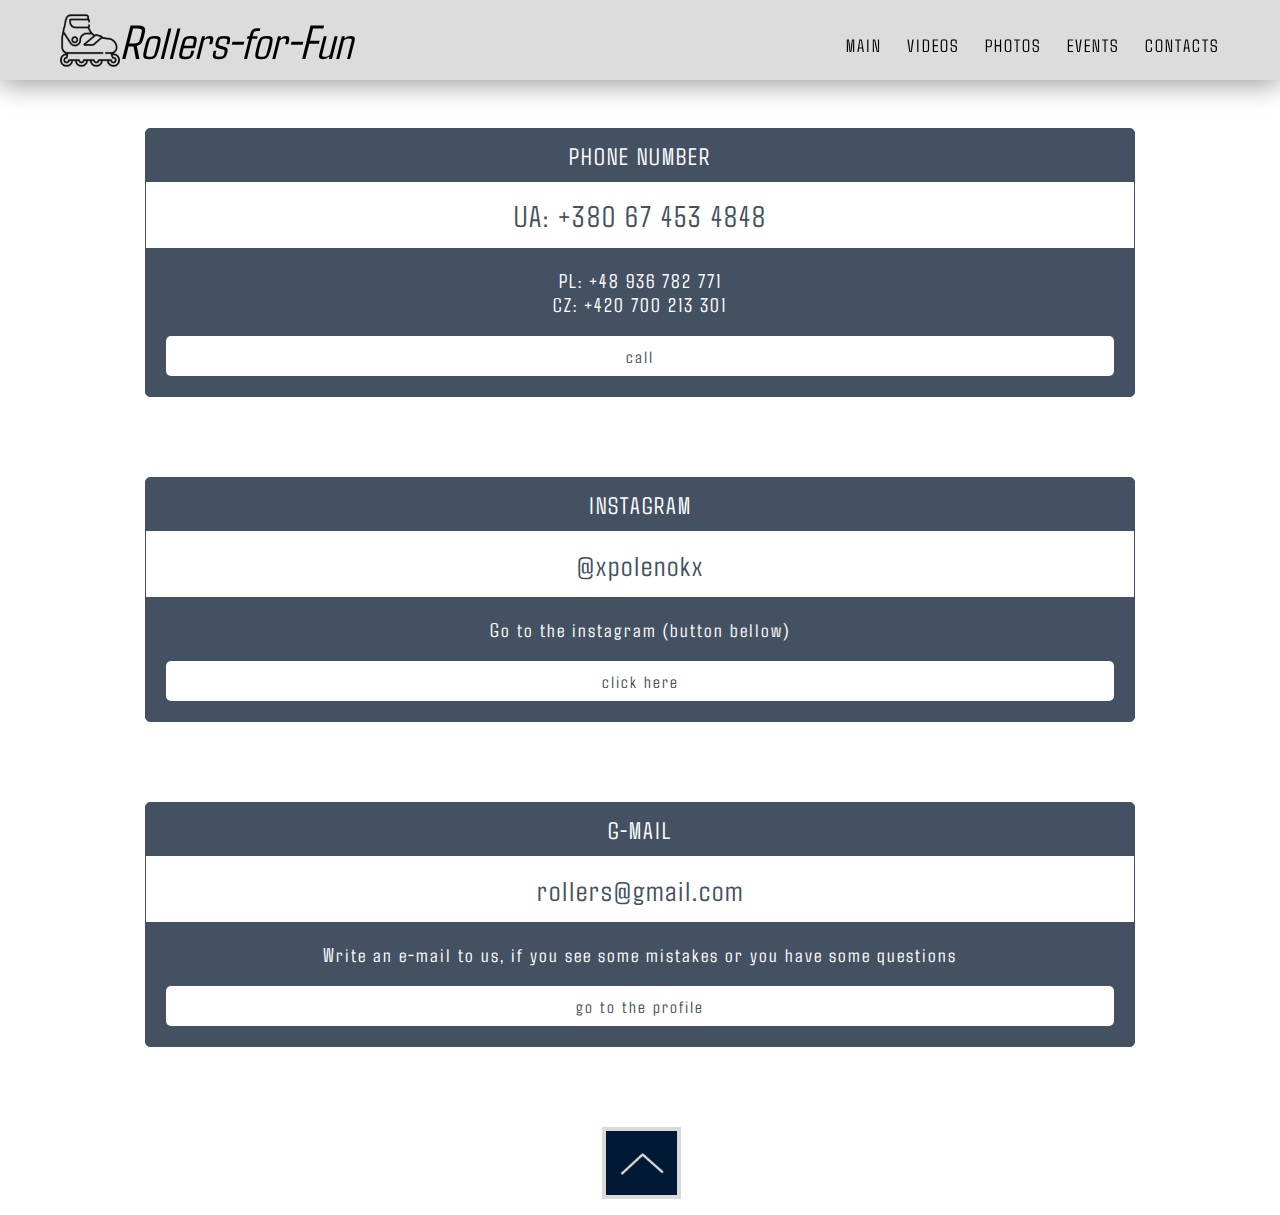
<file: contacts.html>
<html>
    <!DOCTYPE html>
<head>
    <title>Rollers_For_Fun</title>
    <link rel="shortcut icon" href="img/icon 4.png" type="image/png">
    <link rel="stylesheet" href="css/contacts.css">
    
    <meta charset="UTF-8">
    <meta name="viewport" content="width=device-width">
    <link rel="preconnect" href="https://fonts.googleapis.com">
    <link rel="preconnect" href="https://fonts.gstatic.com" crossorigin>
    <link href="https://fonts.googleapis.com/css2?family=Agdasima:wght@400;700&display=swap" rel="stylesheet">
</head>
<body>
    <div class="wrapper">
        <header class="header">
            <div class="container">
                <div class="header__body">
                    <div class="header__imgtext">
                        <a href="#" class="header__logo">
                        <img src="img/icon.jpg" alt="">
                    </a>
                    <p class="headedr__title">Rollers-for-Fun</p>
                    </div>
                    
                    <div class="header__burger">
                        <span></span>
                    </div>
                    <nav class="header__menu">
                        <ul class="header__list">
                            <li>
                                <a href="index.html" class="header__link">Main</a>
                            </li>
                            <li>
                                <a href="video.html" class="header__link">Videos</a>
                            </li>
                            <li>
                                <a href="photos.html" class="header__link">Photos</a>
                            </li>
                            <li>
                                <a href="" class="header__link">Events</a>
                            </li>
                            <li>
                                <a href="contacts.html" class="header__link">Contacts</a>
                            </li>
                        </ul>
                    </nav>
                </div>
            </div>
        </header>

        <div class="vertical">
            <div class='container'>
                <div class="vertical__body">
                    <div class="vertical__row">
                        <div class="vertical__column">
                            <div class="vertical__item">
                                <div class="vertical__subtitle">Phone number</div>
                                <div class="vertical__lable">UA: +380 67 453 4848</div>
                                <div class="vertical__text">PL: +48 936 782 771<br>CZ: +420 700 213 301</div>
                                <div class="vertical__btn">call</div>
                            </div>
                        </div>
                        <div class="vertical__column ">
                            <div class="vertical__item">
                                <div class="vertical__subtitle">Instagram</div>
                                <div class="vertical__lable">@xpolenokx</div>
                                <div class="vertical__text">
                                    <p>Go to the instagram (button bellow)</p>
                                </div>
                                <div class="vertical__btn">click here</div>
                            </div>
                        </div>
                        <div class="vertical__column vertical__column_3">
                            <div class="vertical__item">
                                <div class="vertical__subtitle">G-mail</div>
                                <div class="vertical__lable">rollers@gmail.com</div>
                                <div class="vertical__text">
                                    <p>Write an e-mail to us, if you see some mistakes or you have some questions</p>
                                </div>
                                <a href=""><div class="vertical__btn">go to the profile</div></a> 
                            </div>
                        </div>
                    </div>
                </div>
            </div>
        </div>
            
    </div>
    <a href="#top"><img class="img__up" src="img/up.png" alt=""></a>
    <script src="https://code.jquery.com/jquery-3.4.1.slim.min.js"></script>
    <script src="css/JS.js"></script>
</body>
</html>
</file>
<file: css/CSS.css>
*{
	padding: 0;
	margin: 0;
	border: 0;
}
*,*:before,*:after{
	-moz-box-sizing: border-box;
	-webkit-box-sizing: border-box;
	box-sizing: border-box;
}
:focus,:active{outline: none;}
a:focus,a:active{outline: none;}
nav,footer,header,aside{display: block;}
html.body{
	height: 100%;
	width: 100%;
	font-size: 100%;
	line-height: 1;
	font-size: 14px;
	-ms-text-size-adjust: 100%;
	-moz-text-size-adjust: 100%;
	-webkit-text-size-adjust: 100%;
}
input.button.textarea{font-family:inherit;}
input::-ms-clear{display: none;}
button{cursor: pointer;}
button::-moz-focus-inner {padding:0;border:0;}
a, a:visited{text-decoration: none;}
a:hover{text-decoration: none;}
ul li{list-style: none;}
img{vertical-align: top;}
h1,h2,h3,h4,h5,h6{font-size: inherit;font-weight: 400;}

html,body{
    height: 100%;
    font-family: 'Agdasima', sans-serif;
}
/* .wrapper{} */


.container{
    max-width: 1180px;
    margin: 0px auto;
    padding: 0px 10px;
}
.header{
    position: fixed;
    width: 100%;
    top: 0;
    left: 0;
    z-index: 50;
}
.header::before{
    content: '';
    position: absolute;
    top: 0;
    left: 0;
    width: 100%;
    height: 100%;
    background-color: rgba(220, 220, 220, 1);
    box-shadow: 0 5px 25px rgba(0, 0, 0, 0.384);
    z-index: 2; 
}

.header__body{
    position: relative;
    /* z-index: 2; */
    display: flex;
    justify-content: space-between;
    height: 80px;
    align-items: center;
}
.header__logo{
    position: relative;
    z-index: 3;
    display: flex;
    flex: 0 0 60px;
}
.header__imgtext{
    display: flex;
    justify-content: space-around;
}
.header__logo img{
    max-width: 100%;
}
.headedr__title{
    position: relative;
    z-index: 3;
    font-size: 3em;
    font-style: italic;
}
@media screen and (max-width: 1050px){
    .header__list{
        margin: 0.8em 0px 0px 15px;
    }
}
.header__burger{
    display: none;
}
/* .header__menu{} */

.header__list{
    margin: 0.6em 0px 0px 10px;
    display: flex;
    position: relative;
    z-index: 2;
}
.header__list li{
    margin: 0px 0px 0px 25px;
    letter-spacing: 2px;
}

.header__link{
    color:#000000;
    text-transform: uppercase;
    font-size: 18px;
}
@media screen and (max-width:780px){
    body.lock{
        overflow: hidden;
    }
    .header__body{
        height: 50px;
    }
    .header__logo{
        flex: 0 0 40px;
    }
    .headedr__title{
        margin: 0px 0px 0px -13px;
        font-size: 2em;
    }
    .header__burger{
        display: block;
        position: relative;
        width: 30px;
        height: 20px;
        position: relative;
        z-index: 3;
    }
    .header__burger span{
        position: absolute;
        background-color: #000000;
        left: 0;
        width: 100%;
        height: 2px;
        top: 12px;
        transition: all 0.3s ease 0s;
    }
    .header__burger::before,
    .header__burger::after{
        content: '';
        background-color: #000000;
        position: absolute;
        width: 100%;
        height: 2px;
        left: 0;
        transition: all 0.3s ease 0s;
    }
    .header__burger::before{
        top: 6px;
    }
    .header__burger::after{
        bottom: 0px;
    }
    .header__burger.active span{
        transform: scale(0);
    }

    .header__burger.active::before{
        transform: rotate(45deg);
        top: 9px;
    }
    .header__burger.active::after{
        transform: rotate(-45deg);
        bottom: 9px;
    }

    .header__menu{
        position: fixed;
        top: -100%;
        left: 0;
        width: 100%;
        height: 100%;
        background-color: #beb5b5;
        padding: 60px 10px 20px 10px;
        transition: all 0.3s ease 0s;
        overflow: auto;
    }
    .header__menu.active{
        top: 0;
    }
    .header__list{
        display: block;
    }
    .header__list li{
        margin: 0px 0px 20px 0px;
    }
    .header__link{
        font-size: 24px;
    }
}

.products {
    display: grid;
}
@media screen and (max-width:400px){
    .products__item{
        margin: 0px 8% 0px 2%;
    }
}
.products__title {
    position: relative;
    font-size: 30px;
	line-height: 1;
	margin: 0px auto;
    padding: 2% 0px 1.3em 0px;
}
.content__products{
    display: grid;
    margin: 8% 5% 3% 5%;
}
.products__items {
	display: grid;
	column-gap: 50px;
	row-gap: 40px;
	grid-template-columns: repeat(auto-fit, minmax(350px, 1fr));
	/* grid-auto-rows: 1fr; */
}
.products__item {
    border: 2px solid #4e4e4e;
    box-shadow: 20px 15px 12px 6px rgba(0, 0, 0, 0.212);;
    background-color: rgba(220, 220, 220, 1);
	display: grid;
	grid-auto-flow: row;
	grid-template: auto 1fr minmax(40px, auto) / 1fr;
}
.products__image {
    border-bottom: 2px solid #4e4e4e;
	position: relative;
	padding: 0px 0px 90% 0px;
	margin: 0px 0px 20px 0px;
}
.products__image img {
	width: 100%;
	height: 100%;
	position: absolute;
	top: 0;
	left: 0;
	object-fit: cover;
}
.products__name {
	color: #000000;
	font-size: 24px;
    letter-spacing: 1px;
	line-height: 28px;
	margin: 0px 0px 30px 10px;
}
.products__name-item{
    display: inline;
    text-decoration: underline;
}
.products__button {
	background-color: #beb5b5;
	padding: 0px 30px;
	color: #000000;
	line-height: 40px;
	text-transform: uppercase;
	letter-spacing: 2px;
	font-size: 16px;
	justify-self: start;
    margin: 0px 0px 1.5em 1em;
}
@media screen and (max-width:560px){
    .products__title{
        font-size: 30px;
        line-height: 1;
        margin: 0px auto;
        padding: 9% 0px 0.8em 0px;
    }
}

.img__up{
    height: 8%;
    border: 4px solid #DADADA;
    margin: 0px 0px 2em 48%;
    transition-duration: 0.5s; 
    transition: all 500ms ease; 
}
</file>
<file: css/article1.css>
*{
	padding: 0;
	margin: 0;
	border: 0;
}
*,*:before,*:after{
	-moz-box-sizing: border-box;
	-webkit-box-sizing: border-box;
	box-sizing: border-box;
}
:focus,:active{outline: none;}
a:focus,a:active{outline: none;}
nav,footer,header,aside{display: block;}
html.body{
	height: 100%;
	width: 100%;
	font-size: 100%;
	line-height: 1;
	font-size: 14px;
	-ms-text-size-adjust: 100%;
	-moz-text-size-adjust: 100%;
	-webkit-text-size-adjust: 100%;
}
input.button.textarea{font-family:inherit;}
input::-ms-clear{display: none;}
button{cursor: pointer;}
button::-moz-focus-inner {padding:0;border:0;}
a, a:visited{text-decoration: none;}
a:hover{text-decoration: none;}
ul li{list-style: none;}
img{vertical-align: top;}
h1,h2,h3,h4,h5,h6{font-size: inherit;font-weight: 400;}

html,body{
    height: 100%;
    font-family: 'Agdasima', sans-serif;
}
/* .wrapper{} */


.container{
    max-width: 1180px;
    margin: 0px auto;
    padding: 0px 10px;
}
.header{
    position: fixed;
    width: 100%;
    top: 0;
    left: 0;
    z-index: 50;
}
.header::before{
    content: '';
    position: absolute;
    top: 0;
    left: 0;
    width: 100%;
    height: 100%;
    background-color: rgba(220, 220, 220, 1);
    box-shadow: 0 5px 25px rgba(0, 0, 0, 0.384);
    z-index: 2; 
}

.header__body{
    position: relative;
    /* z-index: 2; */
    display: flex;
    justify-content: space-between;
    height: 80px;
    align-items: center;
}
.header__logo{
    position: relative;
    z-index: 3;
    display: flex;
    flex: 0 0 60px;
}
.header__imgtext{
    display: flex;
    justify-content: space-around;
}
.header__logo img{
    max-width: 100%;
}
.headedr__title{
    position: relative;
    z-index: 3;
    font-size: 3em;
    font-style: italic;
}
@media screen and (max-width: 1050px){
    .header__list{
        margin: 0.8em 0px 0px 15px;
    }
}
.header__burger{
    display: none;
}
/* .header__menu{} */

.header__list{
    margin: 0.6em 0px 0px 10px;
    display: flex;
    position: relative;
    z-index: 2;
}
.header__list li{
    margin: 0px 0px 0px 25px;
    letter-spacing: 2px;
}

.header__link{
    color:#000000;
    text-transform: uppercase;
    font-size: 18px;
}
@media screen and (max-width:780px){
    body.lock{
        overflow: hidden;
    }
    .header__body{
        height: 50px;
    }
    .header__logo{
        flex: 0 0 40px;
    }
    .headedr__title{
        margin: 0px 0px 0px -13px;
        font-size: 2em;
    }
    .header__burger{
        display: block;
        position: relative;
        width: 30px;
        height: 20px;
        position: relative;
        z-index: 3;
    }
    .header__burger span{
        position: absolute;
        background-color: #000000;
        left: 0;
        width: 100%;
        height: 2px;
        top: 12px;
        transition: all 0.3s ease 0s;
    }
    .header__burger::before,
    .header__burger::after{
        content: '';
        background-color: #000000;
        position: absolute;
        width: 100%;
        height: 2px;
        left: 0;
        transition: all 0.3s ease 0s;
    }
    .header__burger::before{
        top: 6px;
    }
    .header__burger::after{
        bottom: 0px;
    }
    .header__burger.active span{
        transform: scale(0);
    }

    .header__burger.active::before{
        transform: rotate(45deg);
        top: 9px;
    }
    .header__burger.active::after{
        transform: rotate(-45deg);
        bottom: 9px;
    }

    .header__menu{
        position: fixed;
        top: -100%;
        left: 0;
        width: 100%;
        height: 100%;
        background-color: #beb5b5;
        padding: 60px 10px 20px 10px;
        transition: all 0.3s ease 0s;
        overflow: auto;
    }
    .header__menu.active{
        top: 0;
    }
    .header__list{
        display: block;
    }
    .header__list li{
        margin: 0px 0px 20px 0px;
    }
    .header__link{
        font-size: 24px;
    }
}


.main{
    margin: 10% 5% 0% 5%;
    font-size: 22px;
}
@media screen and (max-width: 870px){
    .main{
        margin: 15% 2% 2% 2%;
    }
}
@media screen and (max-width: 380px){
    .main{
        margin: 25% 2% 2% 7%;
    }
    .main__concl{
        margin: 0px -35% 0em 0px;
    }
    .main__introduction{
        margin: 0.6em -35% 1.9em 0px;
    }
    .main__title{
        margin: 0px -3em 2em 2em;
    }
    .main__img1{
        box-shadow: none;
        margin: 0.4em 0px 1em 0.5em;
    }
}
.main__title{
    text-align: center;
    margin-bottom: 2em;
}
.main__title p{
    letter-spacing: 1.5px;
    font-size: 30px;
    font-weight: bold;
    color: #4d4c4c;
}
mark{
    background-color: white;
    color: #4d4c4c;
    font-weight: 700;
    font-size: 28px;
}
.main__introduction p{
    margin: 0.5em 0px 1.9em 0px;
}
.main__img1{
    float: left;
    padding:0.4em 1em 0em 0px;
}
.main__img1 img{
    border: 1px solid #000000;
    box-shadow: 0 5px 25px rgba(0, 0, 0, 0.5);
    height: 12em;
}
.main__p1-title{
    font-size: 28px;
    color: #4d4c4c;
    text-align: center;
    padding: 1em 0px 0px 0px;
}
.main__concl{
    padding: 2em 0px 1.5em 0px;
} 


.img__up{
    height: 8%;
    border: 4px solid #DADADA;
    margin: 0px 0px 2em 4em;
    transition-duration: 0.5s; 
    transition: all 500ms ease; 
}
@media screen and (max-width:380px){
    .img__up{
        margin: 0px 0px 2em 1.2em;
    }
}
@media screen and (max-width:1100px){
    .img__up{
        margin: 0px 0px 2em 3em;
    }
}
@media screen and (max-width:872px){
    .img__up{
        margin: 0px 0px 1em 1em;
    }
}
</file>
<file: css/article2.css>
*{
	padding: 0;
	margin: 0;
	border: 0;
}
*,*:before,*:after{
	-moz-box-sizing: border-box;
	-webkit-box-sizing: border-box;
	box-sizing: border-box;
}
:focus,:active{outline: none;}
a:focus,a:active{outline: none;}
nav,footer,header,aside{display: block;}
html.body{
	height: 100%;
	width: 100%;
	font-size: 100%;
	line-height: 1;
	font-size: 14px;
	-ms-text-size-adjust: 100%;
	-moz-text-size-adjust: 100%;
	-webkit-text-size-adjust: 100%;
}
input.button.textarea{font-family:inherit;}
input::-ms-clear{display: none;}
button{cursor: pointer;}
button::-moz-focus-inner {padding:0;border:0;}
a, a:visited{text-decoration: none;}
a:hover{text-decoration: none;}
ul li{list-style: none;}
img{vertical-align: top;}
h1,h2,h3,h4,h5,h6{font-size: inherit;font-weight: 400;}

html,body{
    height: 100%;
    font-family: 'Agdasima', sans-serif;
}
/* .wrapper{} */


.container{
    max-width: 1180px;
    margin: 0px auto;
    padding: 0px 10px;
}
.header{
    position: fixed;
    width: 100%;
    top: 0;
    left: 0;
    z-index: 50;
}
.header::before{
    content: '';
    position: absolute;
    top: 0;
    left: 0;
    width: 100%;
    height: 100%;
    background-color: rgba(220, 220, 220, 1);
    box-shadow: 0 5px 25px rgba(0, 0, 0, 0.384);
    z-index: 2; 
}

.header__body{
    position: relative;
    /* z-index: 2; */
    display: flex;
    justify-content: space-between;
    height: 80px;
    align-items: center;
}
.header__logo{
    position: relative;
    z-index: 3;
    display: flex;
    flex: 0 0 60px;
}
.header__imgtext{
    display: flex;
    justify-content: space-around;
}
.header__logo img{
    max-width: 100%;
}
.headedr__title{
    position: relative;
    z-index: 3;
    font-size: 3em;
    font-style: italic;
}
@media screen and (max-width: 1050px){
    .header__list{
        margin: 0.8em 0px 0px 15px;
    }
}
.header__burger{
    display: none;
}
/* .header__menu{} */

.header__list{
    margin: 0.6em 0px 0px 10px;
    display: flex;
    position: relative;
    z-index: 2;
}
.header__list li{
    margin: 0px 0px 0px 25px;
    letter-spacing: 2px;
}

.header__link{
    color:#000000;
    text-transform: uppercase;
    font-size: 18px;
}
@media screen and (max-width:780px){
    body.lock{
        overflow: hidden;
    }
    .header__body{
        height: 50px;
    }
    .header__logo{
        flex: 0 0 40px;
    }
    .headedr__title{
        margin: 0px 0px 0px -13px;
        font-size: 2em;
    }
    .header__burger{
        display: block;
        position: relative;
        width: 30px;
        height: 20px;
        position: relative;
        z-index: 3;
    }
    .header__burger span{
        position: absolute;
        background-color: #000000;
        left: 0;
        width: 100%;
        height: 2px;
        top: 12px;
        transition: all 0.3s ease 0s;
    }
    .header__burger::before,
    .header__burger::after{
        content: '';
        background-color: #000000;
        position: absolute;
        width: 100%;
        height: 2px;
        left: 0;
        transition: all 0.3s ease 0s;
    }
    .header__burger::before{
        top: 6px;
    }
    .header__burger::after{
        bottom: 0px;
    }
    .header__burger.active span{
        transform: scale(0);
    }

    .header__burger.active::before{
        transform: rotate(45deg);
        top: 9px;
    }
    .header__burger.active::after{
        transform: rotate(-45deg);
        bottom: 9px;
    }

    .header__menu{
        position: fixed;
        top: -100%;
        left: 0;
        width: 100%;
        height: 100%;
        background-color: #beb5b5;
        padding: 60px 10px 20px 10px;
        transition: all 0.3s ease 0s;
        overflow: auto;
    }
    .header__menu.active{
        top: 0;
    }
    .header__list{
        display: block;
    }
    .header__list li{
        margin: 0px 0px 20px 0px;
    }
    .header__link{
        font-size: 24px;
    }
}

.main{
    margin: 10% 5% 1% 5%;
    font-size: 22px;
}
@media screen and (max-width: 870px){
    .main{
        margin: 15% 2% 5% 2%;
    }
}
@media screen and (max-width: 380px){
    .main{
        margin: 20% -8% 1% 6%;
    }
    .main__title p{
        padding: 1.3em 3% 1em 4%;
    }
    .img__up{
        margin: 0px 0px 0px 0%;
    }
}
.main__title{
    text-align: center;
    margin: 0px 0px 1.5em 0px;
}
.main__title p{
    letter-spacing: 1.5px;
    font-size: 30px;
    font-weight: bold;
    color: #4d4c4c;
}

mark{
    background-color: white;
    color: #4d4c4c;
    font-weight: 700;
    font-size: 28px;
}
.main__grid{
    display: grid;
    align-items: center;
    grid-template-columns: repeat(auto-fit, minmax(350px, 1fr));
    grid-template-rows: 1fr 1fr 1fr;
    row-gap: 2.5em;
    column-gap: 1.5em;
}
.verse{
display: grid;
}
.verse1{
    grid-column-start: span 3;
    width: 100%;
    padding: 0px 0px 1em 0px;
}
@media screen and (max-width:1100px){
    .verse1{
        grid-column-start: span 1;
    }
    .main__grid{
        row-gap: 1.5em;
        column-gap: 1em;
    }
}
.grid__img{
    height: 10em;
}
.grid__img1{
    height: 10em;
    width: 17em;
}
.img__up{
    height: 8%;
    border: 4px solid #DADADA;
    transition-duration: 0.5s; 
    transition: all 500ms ease; 
    margin: 0px 0px 1em 0px;
}
</file>
<file: css/article3.css>
*{
	padding: 0;
	margin: 0;
	border: 0;
}
*,*:before,*:after{
	-moz-box-sizing: border-box;
	-webkit-box-sizing: border-box;
	box-sizing: border-box;
}
:focus,:active{outline: none;}
a:focus,a:active{outline: none;}
nav,footer,header,aside{display: block;}
html.body{
	height: 100%;
	width: 100%;
	font-size: 100%;
	line-height: 1;
	font-size: 14px;
	-ms-text-size-adjust: 100%;
	-moz-text-size-adjust: 100%;
	-webkit-text-size-adjust: 100%;
}
input.button.textarea{font-family:inherit;}
input::-ms-clear{display: none;}
button{cursor: pointer;}
button::-moz-focus-inner {padding:0;border:0;}
a, a:visited{text-decoration: none;}
a:hover{text-decoration: none;}
ul li{list-style: none;}
img{vertical-align: top;}
h1,h2,h3,h4,h5,h6{font-size: inherit;font-weight: 400;}

html,body{
    height: 100%;
    font-family: 'Agdasima', sans-serif;
}
/* .wrapper{} */


.container{
    max-width: 1180px;
    margin: 0px auto;
    padding: 0px 10px;
}
.header{
    position: fixed;
    width: 100%;
    top: 0;
    left: 0;
    z-index: 50;
}
.header::before{
    content: '';
    position: absolute;
    top: 0;
    left: 0;
    width: 100%;
    height: 100%;
    background-color: rgba(220, 220, 220, 1);
    box-shadow: 0 5px 25px rgba(0, 0, 0, 0.384);
    z-index: 2; 
}

.header__body{
    position: relative;
    /* z-index: 2; */
    display: flex;
    justify-content: space-between;
    height: 80px;
    align-items: center;
}
.header__logo{
    position: relative;
    z-index: 3;
    display: flex;
    flex: 0 0 60px;
}
.header__imgtext{
    display: flex;
    justify-content: space-around;
}
.header__logo img{
    max-width: 100%;
}
.headedr__title{
    position: relative;
    z-index: 3;
    font-size: 3em;
    font-style: italic;
}
@media screen and (max-width: 1050px){
    .header__list{
        margin: 0.8em 0px 0px 15px;
    }
}
.header__burger{
    display: none;
}
/* .header__menu{} */

.header__list{
    margin: 0.6em 0px 0px 10px;
    display: flex;
    position: relative;
    z-index: 2;
}
.header__list li{
    margin: 0px 0px 0px 25px;
    letter-spacing: 2px;
}

.header__link{
    color:#000000;
    text-transform: uppercase;
    font-size: 18px;
}
@media screen and (max-width:780px){
    body.lock{
        overflow: hidden;
    }
    .header__body{
        height: 50px;
    }
    .header__logo{
        flex: 0 0 40px;
    }
    .headedr__title{
        margin: 0px 0px 0px -13px;
        font-size: 2em;
    }
    .header__burger{
        display: block;
        position: relative;
        width: 30px;
        height: 20px;
        position: relative;
        z-index: 3;
    }
    .header__burger span{
        position: absolute;
        background-color: #000000;
        left: 0;
        width: 100%;
        height: 2px;
        top: 12px;
        transition: all 0.3s ease 0s;
    }
    .header__burger::before,
    .header__burger::after{
        content: '';
        background-color: #000000;
        position: absolute;
        width: 100%;
        height: 2px;
        left: 0;
        transition: all 0.3s ease 0s;
    }
    .header__burger::before{
        top: 6px;
    }
    .header__burger::after{
        bottom: 0px;
    }
    .header__burger.active span{
        transform: scale(0);
    }

    .header__burger.active::before{
        transform: rotate(45deg);
        top: 9px;
    }
    .header__burger.active::after{
        transform: rotate(-45deg);
        bottom: 9px;
    }

    .header__menu{
        position: fixed;
        top: -100%;
        left: 0;
        width: 100%;
        height: 100%;
        background-color: #beb5b5;
        padding: 60px 10px 20px 10px;
        transition: all 0.3s ease 0s;
        overflow: auto;
    }
    .header__menu.active{
        top: 0;
    }
    .header__list{
        display: block;
    }
    .header__list li{
        margin: 0px 0px 20px 0px;
    }
    .header__link{
        font-size: 24px;
    }
}



.main{
    margin: 10% 5% 0% 5%;
    font-size: 22px;
}
@media screen and (max-width: 870px){
    .main{
        margin: 15% 2% 5% 2%;
    }
}
@media screen and (max-width: 380px){
    .main{
        margin: 30% 8% 3% 2%;
    }
    .main__intr{
        width: 0%;
        margin: 0px 10% 0px 5%;
    }
}
.main__title{
    text-align: center;
    margin: 0px 0px 1.5em 0px;
}
.main__title p{
    letter-spacing: 1.5px;
    font-size: 30px;
    font-weight: bold;
    color: #4d4c4c;
}

mark{
    background-color: white;
    color: #4d4c4c;
    font-weight: 700;
    font-size: 28px;
}
.main__grid{
    display: grid;
    align-items: center;
    grid-template-columns: repeat(auto-fit, minmax(350px, 1fr));
    grid-template-rows: 1fr 1fr 1fr 1fr;
    row-gap: 1em;
    column-gap: 1.5em;
    margin: 2em 0px 0px 0px;
}
.verse{
display: grid;
}
.verse1{
    grid-column-start: span 3;
    width: 100%;
    margin: -9em 0px 0em 0px;
}
.main__intr{
    width: 100%;
}
@media screen and (max-width:1100px){
    .verse1{
        margin: 0px;
        grid-column-start: span 1;
    }
    .main__grid{
        row-gap: 1.5em;
        column-gap: 1em;
    }
}
.grid__img img{
    height: 15em;
}
.grid__img{
    text-align: center;
}
.img__up{
    height: 8%;
    border: 4px solid #DADADA;
    transition-duration: 0.5s; 
    margin:-8em 0px 0px 0px;
    transition: all 500ms ease; 
}
@media screen and (max-width:1100px){
    .img__up{
        margin: 0px 0px 2em 0px;
    }
}
@media screen and (max-width:750px){
    .img__up{
        margin: 1em 0px 2em 0em;
    }
}
@media screen and (max-width:375px){
    .img__up{
        margin: 1em 0px 2em 0.7em;
    }
}
</file>
<file: css/article4.css>
*{
	padding: 0;
	margin: 0;
	border: 0;
}
*,*:before,*:after{
	-moz-box-sizing: border-box;
	-webkit-box-sizing: border-box;
	box-sizing: border-box;
}
:focus,:active{outline: none;}
a:focus,a:active{outline: none;}
nav,footer,header,aside{display: block;}
html.body{
	height: 100%;
	width: 100%;
	font-size: 100%;
	line-height: 1;
	font-size: 14px;
	-ms-text-size-adjust: 100%;
	-moz-text-size-adjust: 100%;
	-webkit-text-size-adjust: 100%;
}
input.button.textarea{font-family:inherit;}
input::-ms-clear{display: none;}
button{cursor: pointer;}
button::-moz-focus-inner {padding:0;border:0;}
a, a:visited{text-decoration: none;}
a:hover{text-decoration: none;}
ul li{list-style: none;}
img{vertical-align: top;}
h1,h2,h3,h4,h5,h6{font-size: inherit;font-weight: 400;}

html,body{
    height: 100%;
    font-family: 'Agdasima', sans-serif;
}
/* .wrapper{} */


.container{
    max-width: 1180px;
    margin: 0px auto;
    padding: 0px 10px;
}
.header{
    position: fixed;
    width: 100%;
    top: 0;
    left: 0;
    z-index: 50;
}
.header::before{
    content: '';
    position: absolute;
    top: 0;
    left: 0;
    width: 100%;
    height: 100%;
    background-color: rgba(220, 220, 220, 1);
    box-shadow: 0 5px 25px rgba(0, 0, 0, 0.384);
    z-index: 2; 
}

.header__body{
    position: relative;
    /* z-index: 2; */
    display: flex;
    justify-content: space-between;
    height: 80px;
    align-items: center;
}
.header__logo{
    position: relative;
    z-index: 3;
    display: flex;
    flex: 0 0 60px;
}
.header__imgtext{
    display: flex;
    justify-content: space-around;
}
.header__logo img{
    max-width: 100%;
}
.headedr__title{
    position: relative;
    z-index: 3;
    font-size: 3em;
    font-style: italic;
}
@media screen and (max-width: 1050px){
    .header__list{
        margin: 0.8em 0px 0px 15px;
    }
}
.header__burger{
    display: none;
}
/* .header__menu{} */

.header__list{
    margin: 0.6em 0px 0px 10px;
    display: flex;
    position: relative;
    z-index: 2;
}
.header__list li{
    margin: 0px 0px 0px 25px;
    letter-spacing: 2px;
}

.header__link{
    color:#000000;
    text-transform: uppercase;
    font-size: 18px;
}
@media screen and (max-width:780px){
    body.lock{
        overflow: hidden;
    }
    .header__body{
        height: 50px;
    }
    .header__logo{
        flex: 0 0 40px;
    }
    .headedr__title{
        margin: 0px 0px 0px -13px;
        font-size: 2em;
    }
    .header__burger{
        display: block;
        position: relative;
        width: 30px;
        height: 20px;
        position: relative;
        z-index: 3;
    }
    .header__burger span{
        position: absolute;
        background-color: #000000;
        left: 0;
        width: 100%;
        height: 2px;
        top: 12px;
        transition: all 0.3s ease 0s;
    }
    .header__burger::before,
    .header__burger::after{
        content: '';
        background-color: #000000;
        position: absolute;
        width: 100%;
        height: 2px;
        left: 0;
        transition: all 0.3s ease 0s;
    }
    .header__burger::before{
        top: 6px;
    }
    .header__burger::after{
        bottom: 0px;
    }
    .header__burger.active span{
        transform: scale(0);
    }

    .header__burger.active::before{
        transform: rotate(45deg);
        top: 9px;
    }
    .header__burger.active::after{
        transform: rotate(-45deg);
        bottom: 9px;
    }

    .header__menu{
        position: fixed;
        top: -100%;
        left: 0;
        width: 100%;
        height: 100%;
        background-color: #beb5b5;
        padding: 60px 10px 20px 10px;
        transition: all 0.3s ease 0s;
        overflow: auto;
    }
    .header__menu.active{
        top: 0;
    }
    .header__list{
        display: block;
    }
    .header__list li{
        margin: 0px 0px 20px 0px;
    }
    .header__link{
        font-size: 24px;
    }
}

.main{
    margin: 10% 5% 2% 5%;
    font-size: 22px;
}
@media screen and (max-width: 870px){
    .main{
        margin: 15% 2% 5% 2%;
    }
}
@media screen and (max-width: 380px){
    .main{
        margin: 32% -7% 5% 5%;
    }
    .main__title{
        margin: 3em 0px 1em 0px;
    }
}
.main__title{
    text-align: center;
    margin: 0px 0px 1.5em 0px;
    letter-spacing: 1.5px;
    font-size: 30px;
    font-weight: bold;
    color: #4d4c4c;
}
.main__subtitle{
    letter-spacing: 1.5px;
    font-size: 20px;
    font-weight: lighter;
    color: #252525;
}

mark{
    background-color: white;
    color: #4d4c4c;
    font-weight: 700;
    font-size: 28px;
}
.main__grid{
    display: grid;
    align-items: center;
    grid-template-columns: repeat(auto-fit, minmax(350px, 1fr));
    grid-template-rows: 1fr 1fr 1fr;
    row-gap: 1.5em;
    column-gap: 2em;
    padding-bottom: 5%;
}
.verse{
display: grid;
}
.verse2{
    grid-column-start: span 2;
}
/* .verse1{
    grid-column-start: span 3;
    width: 100%;
    padding: 0px 0px 3em 0px;
} */
@media screen and (max-width:1100px){
    .main__grid{
        row-gap: 1.5em;
        column-gap: 1em;
    }
    .verse2{
        grid-column-start: span 1;
    }
}
.grid__img{
    height: 10em;
}
.grid__img1{
    height: 10em;
    width: 17em;
}
.img__up{
    height: 8%;
    border: 4px solid #DADADA;
    margin: 0px 0px 1em 0em;
    transition-duration: 0.5s; 
    transition: all 500ms ease; 
}
</file>
<file: css/article5.css>
*{
	padding: 0;
	margin: 0;
	border: 0;
}
*,*:before,*:after{
	-moz-box-sizing: border-box;
	-webkit-box-sizing: border-box;
	box-sizing: border-box;
}
:focus,:active{outline: none;}
a:focus,a:active{outline: none;}
nav,footer,header,aside{display: block;}
html.body{
	height: 100%;
	width: 100%;
	font-size: 100%;
	line-height: 1;
	font-size: 14px;
	-ms-text-size-adjust: 100%;
	-moz-text-size-adjust: 100%;
	-webkit-text-size-adjust: 100%;
}
input.button.textarea{font-family:inherit;}
input::-ms-clear{display: none;}
button{cursor: pointer;}
button::-moz-focus-inner {padding:0;border:0;}
a, a:visited{text-decoration: none;}
a:hover{text-decoration: none;}
ul li{list-style: none;}
img{vertical-align: top;}
h1,h2,h3,h4,h5,h6{font-size: inherit;font-weight: 400;}

html,body{
    height: 100%;
    font-family: 'Agdasima', sans-serif;
}
/* .wrapper{} */


.container{
    max-width: 1180px;
    margin: 0px auto;
    padding: 0px 10px;
}
.header{
    position: fixed;
    width: 100%;
    top: 0;
    left: 0;
    z-index: 50;
}
.header::before{
    content: '';
    position: absolute;
    top: 0;
    left: 0;
    width: 100%;
    height: 100%;
    background-color: rgba(220, 220, 220, 1);
    box-shadow: 0 5px 25px rgba(0, 0, 0, 0.384);
    z-index: 2; 
}

.header__body{
    position: relative;
    /* z-index: 2; */
    display: flex;
    justify-content: space-between;
    height: 80px;
    align-items: center;
}
.header__logo{
    position: relative;
    z-index: 3;
    display: flex;
    flex: 0 0 60px;
}
.header__imgtext{
    display: flex;
    justify-content: space-around;
}
.header__logo img{
    max-width: 100%;
}
.headedr__title{
    position: relative;
    z-index: 3;
    font-size: 3em;
    font-style: italic;
}
@media screen and (max-width: 1050px){
    .header__list{
        margin: 0.8em 0px 0px 15px;
    }
}
.header__burger{
    display: none;
}
/* .header__menu{} */

.header__list{
    margin: 0.6em 0px 0px 10px;
    display: flex;
    position: relative;
    z-index: 2;
}
.header__list li{
    margin: 0px 0px 0px 25px;
    letter-spacing: 2px;
}

.header__link{
    color:#000000;
    text-transform: uppercase;
    font-size: 18px;
}
@media screen and (max-width:780px){
    body.lock{
        overflow: hidden;
    }
    .header__body{
        height: 50px;
    }
    .header__logo{
        flex: 0 0 40px;
    }
    .headedr__title{
        margin: 0px 0px 0px -13px;
        font-size: 2em;
    }
    .header__burger{
        display: block;
        position: relative;
        width: 30px;
        height: 20px;
        position: relative;
        z-index: 3;
    }
    .header__burger span{
        position: absolute;
        background-color: #000000;
        left: 0;
        width: 100%;
        height: 2px;
        top: 12px;
        transition: all 0.3s ease 0s;
    }
    .header__burger::before,
    .header__burger::after{
        content: '';
        background-color: #000000;
        position: absolute;
        width: 100%;
        height: 2px;
        left: 0;
        transition: all 0.3s ease 0s;
    }
    .header__burger::before{
        top: 6px;
    }
    .header__burger::after{
        bottom: 0px;
    }
    .header__burger.active span{
        transform: scale(0);
    }

    .header__burger.active::before{
        transform: rotate(45deg);
        top: 9px;
    }
    .header__burger.active::after{
        transform: rotate(-45deg);
        bottom: 9px;
    }

    .header__menu{
        position: fixed;
        top: -100%;
        left: 0;
        width: 100%;
        height: 100%;
        background-color: #beb5b5;
        padding: 60px 10px 20px 10px;
        transition: all 0.3s ease 0s;
        overflow: auto;
    }
    .header__menu.active{
        top: 0;
    }
    .header__list{
        display: block;
    }
    .header__list li{
        margin: 0px 0px 20px 0px;
    }
    .header__link{
        font-size: 24px;
    }
}


.main{
    margin: 10% 5% 1% 5%;
    font-size: 22px;
}
@media screen and (max-width: 870px){
    .main{
        margin: 15% 2% 0% 2%;
    }
}
@media screen and (max-width: 380px){
    .main{
        margin: 20% 6% 0% 5%;
    }
}
.main__title{
    text-align: center;
}
.main__title1{
    text-align: center;
    letter-spacing: 1.5px;
    font-size: 30px;
    font-weight: bold;
    color: #4d4c4c;
    margin: 2.5em 0px 1em 0px;
}
.main__title p{
    letter-spacing: 1.5px;
    font-size: 30px;
    font-weight: bold;
    color: #4d4c4c;
}
.main__subtitle{
    margin-bottom: 2em;
    text-align: center;
    letter-spacing: 1px;
    font-size: 20px;
    font-weight: lighter;
    color: #252525;
}
mark{
    background-color: white;
    color: #4d4c4c;
    font-weight: 700;
    font-size: 28px;
}
.main__introduction{
    margin: 0.5em 0px 1.9em 0px;
}
.main__introduction1{
    margin: 0.5em 0px 1.9em 0px;
    text-align: center;
}
.main__img1{
    float: left;
    padding:0.4em 1em 0em 0px;
}
.main__img1 img{
    border: 1px solid #000000;
    box-shadow: 0 5px 25px rgba(0, 0, 0, 0.5);
    width: 10em;
}
@media screen and (max-width: 370px){
    .main__img1 img{
        border: 1px solid #000000;
        box-shadow: none;
        width: 10em;
        margin: 0px 0px 1em 1em;
    }
}
.main__p1-title{
    font-size: 28px;
    color: #4d4c4c;
    text-align: center;
}
.main__concl{
    padding: 1em 0px 2em 0px;
}
.img__up{
    height: 8%;
    border: 4px solid #DADADA;
    margin: 0px 0px 2em 4em;
    transition-duration: 0.5s; 
    transition: all 500ms ease; 
}
@media screen and (max-width:1100px){
    .img__up{
        margin: 0px 0px 1em 3em;
    }
}
@media screen and (max-width:870px){
    .img__up{
        margin: 0px 0px 1em 1em;
    }
}
@media screen and (max-width:550px){
    .img__up{
        margin: 0px 0px 1em 0.6em;
    }
}
</file>
<file: css/article6.css>
*{
	padding: 0;
	margin: 0;
	border: 0;
}
*,*:before,*:after{
	-moz-box-sizing: border-box;
	-webkit-box-sizing: border-box;
	box-sizing: border-box;
}
:focus,:active{outline: none;}
a:focus,a:active{outline: none;}
nav,footer,header,aside{display: block;}
html.body{
	height: 100%;
	width: 100%;
	font-size: 100%;
	line-height: 1;
	font-size: 14px;
	-ms-text-size-adjust: 100%;
	-moz-text-size-adjust: 100%;
	-webkit-text-size-adjust: 100%;
}
input.button.textarea{font-family:inherit;}
input::-ms-clear{display: none;}
button{cursor: pointer;}
button::-moz-focus-inner {padding:0;border:0;}
a, a:visited{text-decoration: none;}
a:hover{text-decoration: none;}
ul li{list-style: none;}
img{vertical-align: top;}
h1,h2,h3,h4,h5,h6{font-size: inherit;font-weight: 400;}

html,body{
    height: 100%;
    font-family: 'Agdasima', sans-serif;
}
/* .wrapper{} */


.container{
    max-width: 1180px;
    margin: 0px auto;
    padding: 0px 10px;
}
.header{
    position: fixed;
    width: 100%;
    top: 0;
    left: 0;
    z-index: 50;
}
.header::before{
    content: '';
    position: absolute;
    top: 0;
    left: 0;
    width: 100%;
    height: 100%;
    background-color: rgba(220, 220, 220, 1);
    box-shadow: 0 5px 25px rgba(0, 0, 0, 0.384);
    z-index: 2; 
}

.header__body{
    position: relative;
    /* z-index: 2; */
    display: flex;
    justify-content: space-between;
    height: 80px;
    align-items: center;
}
.header__logo{
    position: relative;
    z-index: 3;
    display: flex;
    flex: 0 0 60px;
}
.header__imgtext{
    display: flex;
    justify-content: space-around;
}
.header__logo img{
    max-width: 100%;
}
.headedr__title{
    position: relative;
    z-index: 3;
    font-size: 3em;
    font-style: italic;
}
@media screen and (max-width: 1050px){
    .header__list{
        margin: 0.8em 0px 0px 15px;
    }
}
.header__burger{
    display: none;
}
/* .header__menu{} */

.header__list{
    margin: 0.6em 0px 0px 10px;
    display: flex;
    position: relative;
    z-index: 2;
}
.header__list li{
    margin: 0px 0px 0px 25px;
    letter-spacing: 2px;
}

.header__link{
    color:#000000;
    text-transform: uppercase;
    font-size: 18px;
}
@media screen and (max-width:780px){
    body.lock{
        overflow: hidden;
    }
    .header__body{
        height: 50px;
    }
    .header__logo{
        flex: 0 0 40px;
    }
    .headedr__title{
        margin: 0px 0px 0px -13px;
        font-size: 2em;
    }
    .header__burger{
        display: block;
        position: relative;
        width: 30px;
        height: 20px;
        position: relative;
        z-index: 3;
    }
    .header__burger span{
        position: absolute;
        background-color: #000000;
        left: 0;
        width: 100%;
        height: 2px;
        top: 12px;
        transition: all 0.3s ease 0s;
    }
    .header__burger::before,
    .header__burger::after{
        content: '';
        background-color: #000000;
        position: absolute;
        width: 100%;
        height: 2px;
        left: 0;
        transition: all 0.3s ease 0s;
    }
    .header__burger::before{
        top: 6px;
    }
    .header__burger::after{
        bottom: 0px;
    }
    .header__burger.active span{
        transform: scale(0);
    }

    .header__burger.active::before{
        transform: rotate(45deg);
        top: 9px;
    }
    .header__burger.active::after{
        transform: rotate(-45deg);
        bottom: 9px;
    }

    .header__menu{
        position: fixed;
        top: -100%;
        left: 0;
        width: 100%;
        height: 100%;
        background-color: #beb5b5;
        padding: 60px 10px 20px 10px;
        transition: all 0.3s ease 0s;
        overflow: auto;
    }
    .header__menu.active{
        top: 0;
    }
    .header__list{
        display: block;
    }
    .header__list li{
        margin: 0px 0px 20px 0px;
    }
    .header__link{
        font-size: 24px;
    }
}


.main{
    margin: 10% 5% 0% 5%;
    font-size: 24px;
}
@media screen and (max-width: 870px){
    .main{
        margin: 15% 2% 0% 2%;
    }
}
@media screen and (max-width: 380px){
    .main{
        margin: 20% 6% 0% 5%;
    }
}
.main__title{
    text-align: center;
}
.main__title1{
    text-align: center;
    letter-spacing: 1.5px;
    font-size: 30px;
    font-weight: bold;
    color: #4d4c4c;
    margin: 2.5em 0px 1em 0px;
}
.main__title p{
    letter-spacing: 1.5px;
    font-size: 30px;
    font-weight: bold;
    color: #4d4c4c;
}
.main__subtitle{
    margin-bottom: 2em;
    text-align: center;
    letter-spacing: 1px;
    font-size: 20px;
    font-weight: lighter;
    color: #252525;
}
mark{
    background-color: white;
    color: #4d4c4c;
    font-weight: 700;
    font-size: 28px;
}
.main__introduction{
    margin: 0.5em 0px 1.9em 0px;
}
.main__introduction1{
    margin: 0.5em 0px 1.9em 0px;
    text-align: center;
}
.main__img1{
    float: left;
    padding:0.4em 1em 0em 0px;
}
.main__img1 img{
    border: 1px solid #000000;
    box-shadow: 0 5px 25px rgba(0, 0, 0, 0.5);
    width: 15em;
    height: 10em;
}
@media screen and (max-width: 370px){
    .main__img1 img{
        border: 1px solid #000000;
        box-shadow: none;
        width: 10em;
        height: 7em;
        margin: 0px 0px 1em 1em;
    }
}
.main__p1-title{
    font-size: 28px;
    color: #4d4c4c;
    text-align: center;
}
.main__concl{
    padding: 1em 0px 2em 0px;
}
.img__up{
    height: 8%;
    border: 4px solid #DADADA;
    margin: 0px 0px 2em 4em;
    transition-duration: 0.5s; 
    transition: all 500ms ease; 
}
@media screen and (max-width:1100px){
    .img__up{
        margin: 0px 0px 1em 3em;
    }
}
@media screen and (max-width:870px){
    .img__up{
        margin: 0px 0px 1em 1em;
    }
}
@media screen and (max-width:550px){
    .img__up{
        margin: 0px 0px 1em 0.6em;
    }
}
</file>
<file: css/contacts.css>
*{
	padding: 0;
	margin: 0;
	border: 0;
}
*,*:before,*:after{
	-moz-box-sizing: border-box;
	-webkit-box-sizing: border-box;
	box-sizing: border-box;
}
:focus,:active{outline: none;}
a:focus,a:active{outline: none;}
nav,footer,header,aside{display: block;}
html.body{
	height: 100%;
	width: 100%;
	font-size: 100%;
	line-height: 1;
	font-size: 14px;
	-ms-text-size-adjust: 100%;
	-moz-text-size-adjust: 100%;
	-webkit-text-size-adjust: 100%;
}
input.button.textarea{font-family:inherit;}
input::-ms-clear{display: none;}
button{cursor: pointer;}
button::-moz-focus-inner {padding:0;border:0;}
a, a:visited{text-decoration: none;}
a:hover{text-decoration: none;}
ul li{list-style: none;}
img{vertical-align: top;}
h1,h2,h3,h4,h5,h6{font-size: inherit;font-weight: 400;}

html,body{
    height: 100%;
    font-family: 'Agdasima', sans-serif;
}
/* .wrapper{} */


.container{
    max-width: 1180px;
    margin: 0px auto;
    padding: 0px 10px;
}
.header{
    position: fixed;
    width: 100%;
    top: 0;
    left: 0;
    z-index: 50;
}
.header::before{
    content: '';
    position: absolute;
    top: 0;
    left: 0;
    width: 100%;
    height: 100%;
    background-color: rgba(220, 220, 220, 1);
    box-shadow: 0 5px 25px rgba(0, 0, 0, 0.384);
    z-index: 2; 
}

.header__body{
    position: relative;
    /* z-index: 2; */
    display: flex;
    justify-content: space-between;
    height: 80px;
    align-items: center;
}
.header__logo{
    position: relative;
    z-index: 3;
    display: flex;
    flex: 0 0 60px;
}
.header__imgtext{
    display: flex;
    justify-content: space-around;
}
.header__logo img{
    max-width: 100%;
}
.headedr__title{
    position: relative;
    z-index: 3;
    font-size: 3em;
    font-style: italic;
}
@media screen and (max-width: 1050px){
    .header__list{
        margin: 0.8em 0px 0px 15px;
    }
}
.header__burger{
    display: none;
}
/* .header__menu{} */

.header__list{
    margin: 0.6em 0px 0px 10px;
    display: flex;
    position: relative;
    z-index: 2;
}
.header__list li{
    margin: 0px 0px 0px 25px;
    letter-spacing: 2px;
}

.header__link{
    color:#000000;
    text-transform: uppercase;
    font-size: 18px;
}
@media screen and (max-width:780px){
    body.lock{
        overflow: hidden;
    }
    .header__body{
        height: 50px;
    }
    .header__logo{
        flex: 0 0 40px;
    }
    .headedr__title{
        margin: 0px 0px 0px -13px;
        font-size: 2em;
    }
    .header__burger{
        display: block;
        position: relative;
        width: 30px;
        height: 20px;
        position: relative;
        z-index: 3;
    }
    .header__burger span{
        position: absolute;
        background-color: #000000;
        left: 0;
        width: 100%;
        height: 2px;
        top: 12px;
        transition: all 0.3s ease 0s;
    }
    .header__burger::before,
    .header__burger::after{
        content: '';
        background-color: #000000;
        position: absolute;
        width: 100%;
        height: 2px;
        left: 0;
        transition: all 0.3s ease 0s;
    }
    .header__burger::before{
        top: 6px;
    }
    .header__burger::after{
        bottom: 0px;
    }
    .header__burger.active span{
        transform: scale(0);
    }

    .header__burger.active::before{
        transform: rotate(45deg);
        top: 9px;
    }
    .header__burger.active::after{
        transform: rotate(-45deg);
        bottom: 9px;
    }

    .header__menu{
        position: fixed;
        top: -100%;
        left: 0;
        width: 100%;
        height: 100%;
        background-color: #beb5b5;
        padding: 60px 10px 20px 10px;
        transition: all 0.3s ease 0s;
        overflow: auto;
    }
    .header__menu.active{
        top: 0;
    }
    .header__list{
        display: block;
    }
    .header__list li{
        margin: 0px 0px 20px 0px;
    }
    .header__link{
        font-size: 24px;
    }
}

.vertical{
    margin: 8em 0 0px 0;
    letter-spacing: 2px;
}
.vertical__body{
    max-width: 990px;
    margin: 0px auto;
}
.vertical__row{
    display: grid;
    margin: 0px -22.5px;/*адаптивные отступы которые будут миняться но растояние будет пропорцыонально тоесть у нас отступ 45рх мы делим его на два и записываем*/
}
.vertical__column{
    margin-bottom: 5em;
    padding: 0px 22.5px;/*это вторая часть адаптивного отступа*/
    flex: 0 1 33.333%;
    display: grid;
}
/* .vertical__column_1{
	align-self: flex-end;
} */
.vertical__column_3{
	align-self: flex-end;
}

.vertical__item{
    background-color: #445162;
    color: #fff;
    border-radius: 5px;
    padding: 0px 0px 20px 0px;
    border: 1px solid #445162;
    display: flex;
    flex-direction: column;
}
.vertical__subtitle{
    font-size: 24px;
    text-transform: uppercase;
    padding: 12px 0;
text-align: center;
}
.vertical__lable{
    background-color: #fff;
    color: #445162;
    padding: 15px 10px;
    font-size: 30px;
    text-align: center;
}
.vertical__text{
    padding: 20px;
    font-size: 20px;
    line-height: 24px;
    text-align: center;
}
.vertical__text p{
    margin: 0px 0px 15px 0px;
}
.vertical__text p:last-child{
    margin: 0px;
}
.vertical__btn{
    display: block;
    margin: 0px 20px;
    height: 40px;
    color: #445162;
    line-height: 40px;
    text-align: center;
    border-radius: 5px;
    font-size: 18px;
    background-color: #ffffff;
}

.img__up{
    height: 8%;
    border: 4px solid #DADADA;
    margin: 0px 0px 1em 47%;
    transition-duration: 0.5s; 
    transition: all 500ms ease; 
}
@media screen and (max-width:1100px){
    .img__up{
        margin: -2em 0px 2em 47%;
    }
}
@media screen and (max-width:390px){
    .img__up{
        margin: -2em 0px 2em 44%;
    }
}
</file>
